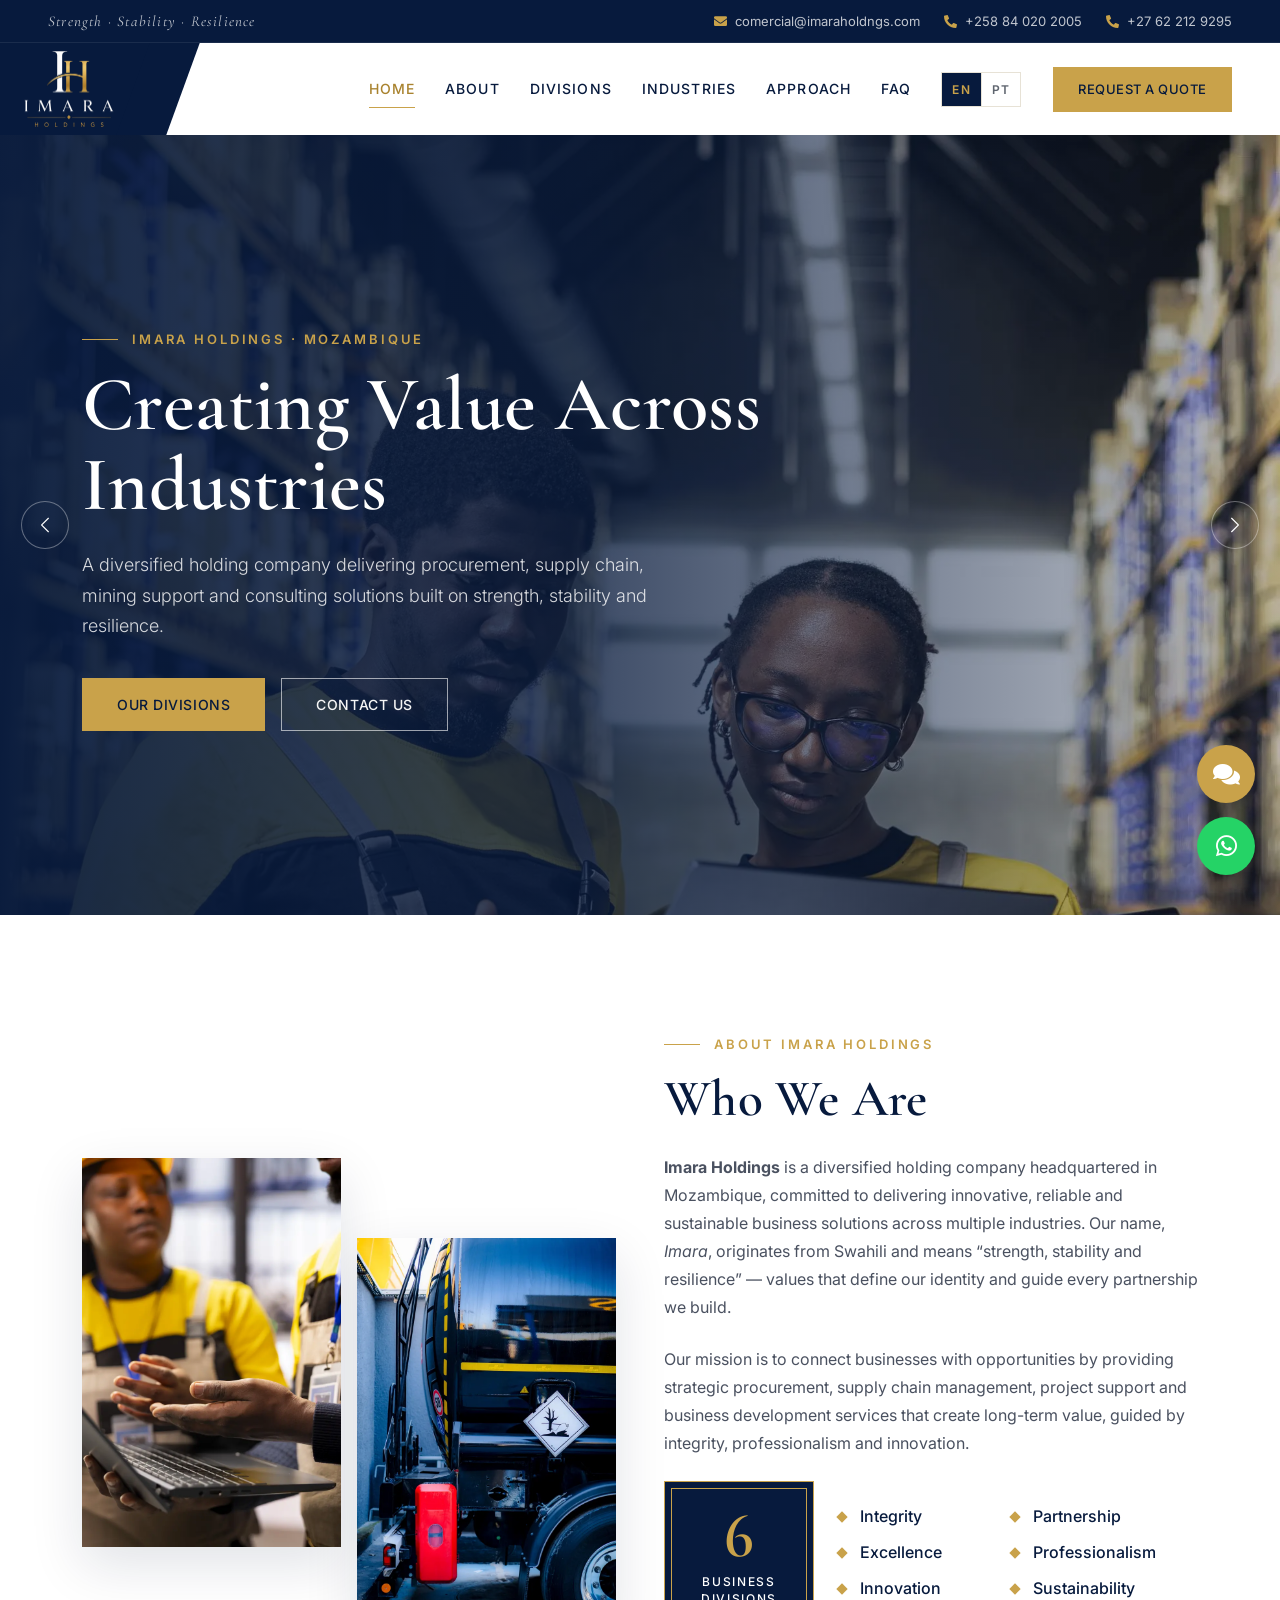
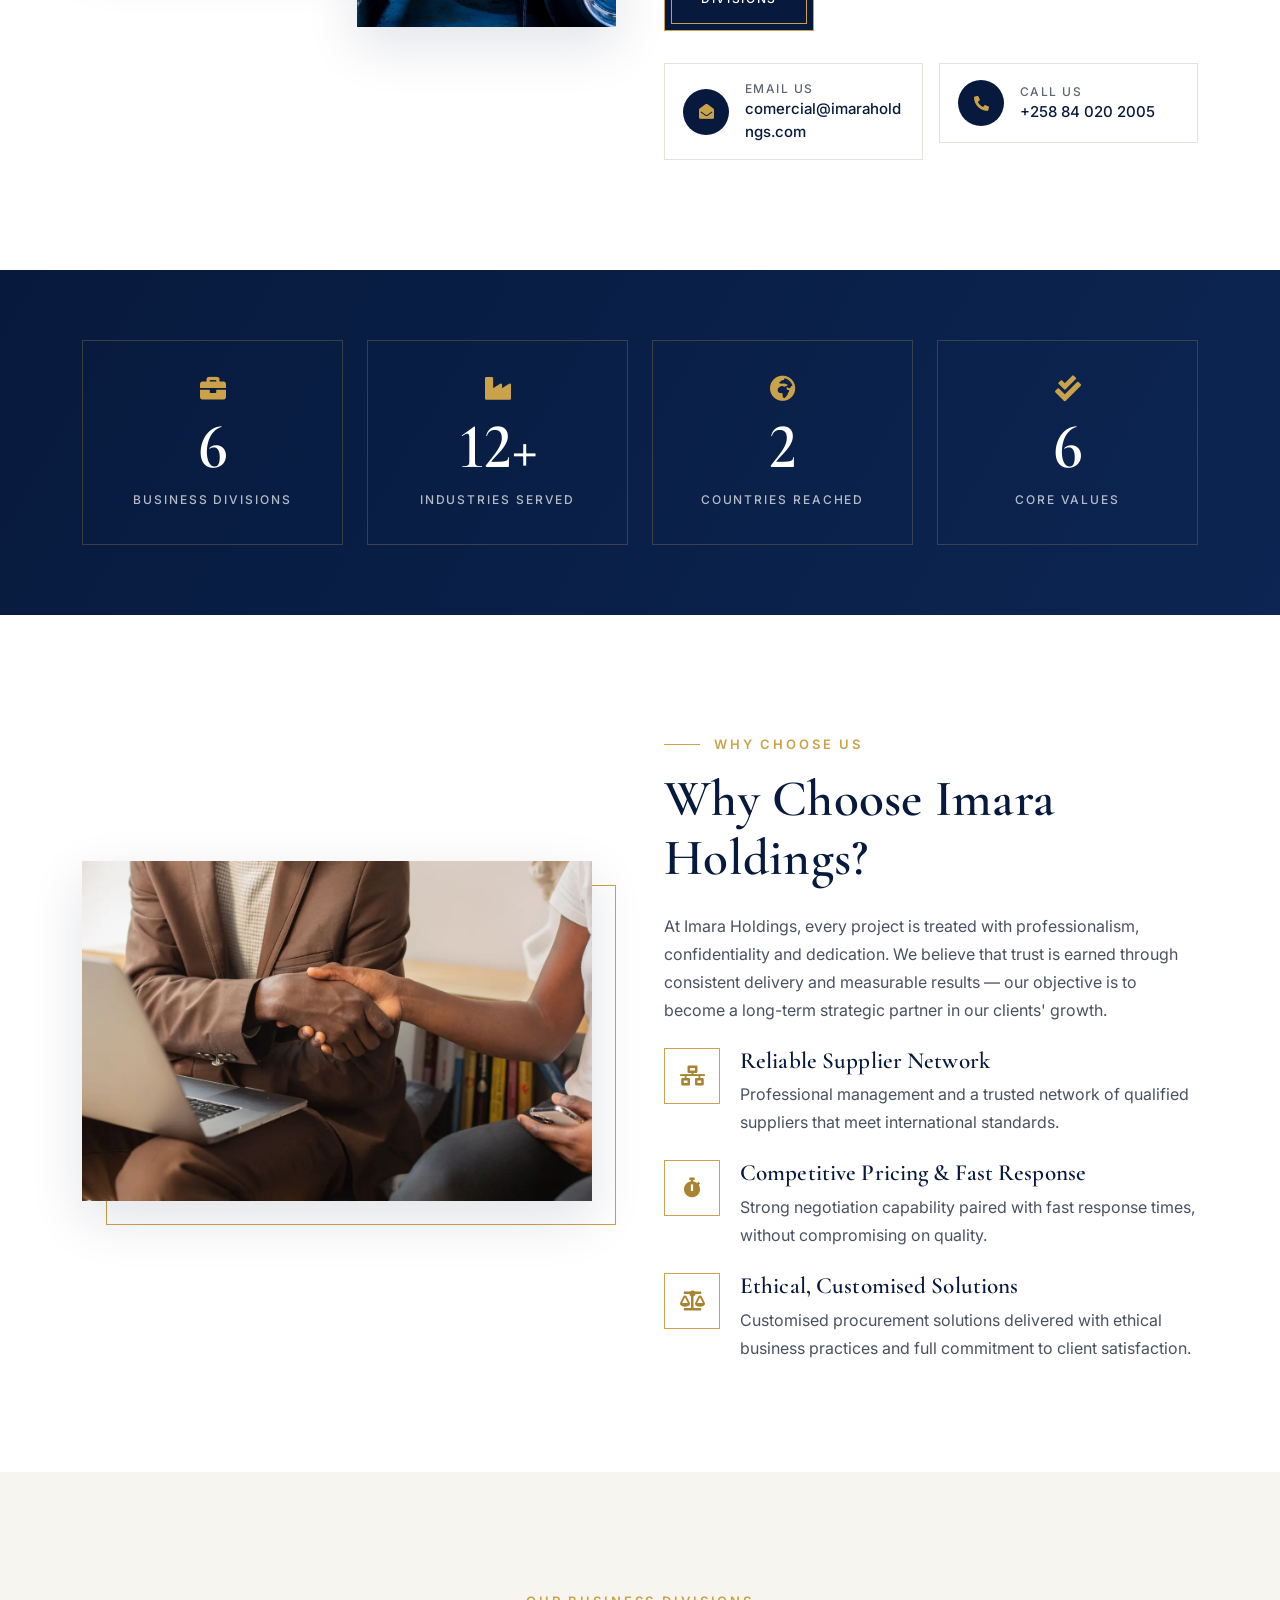
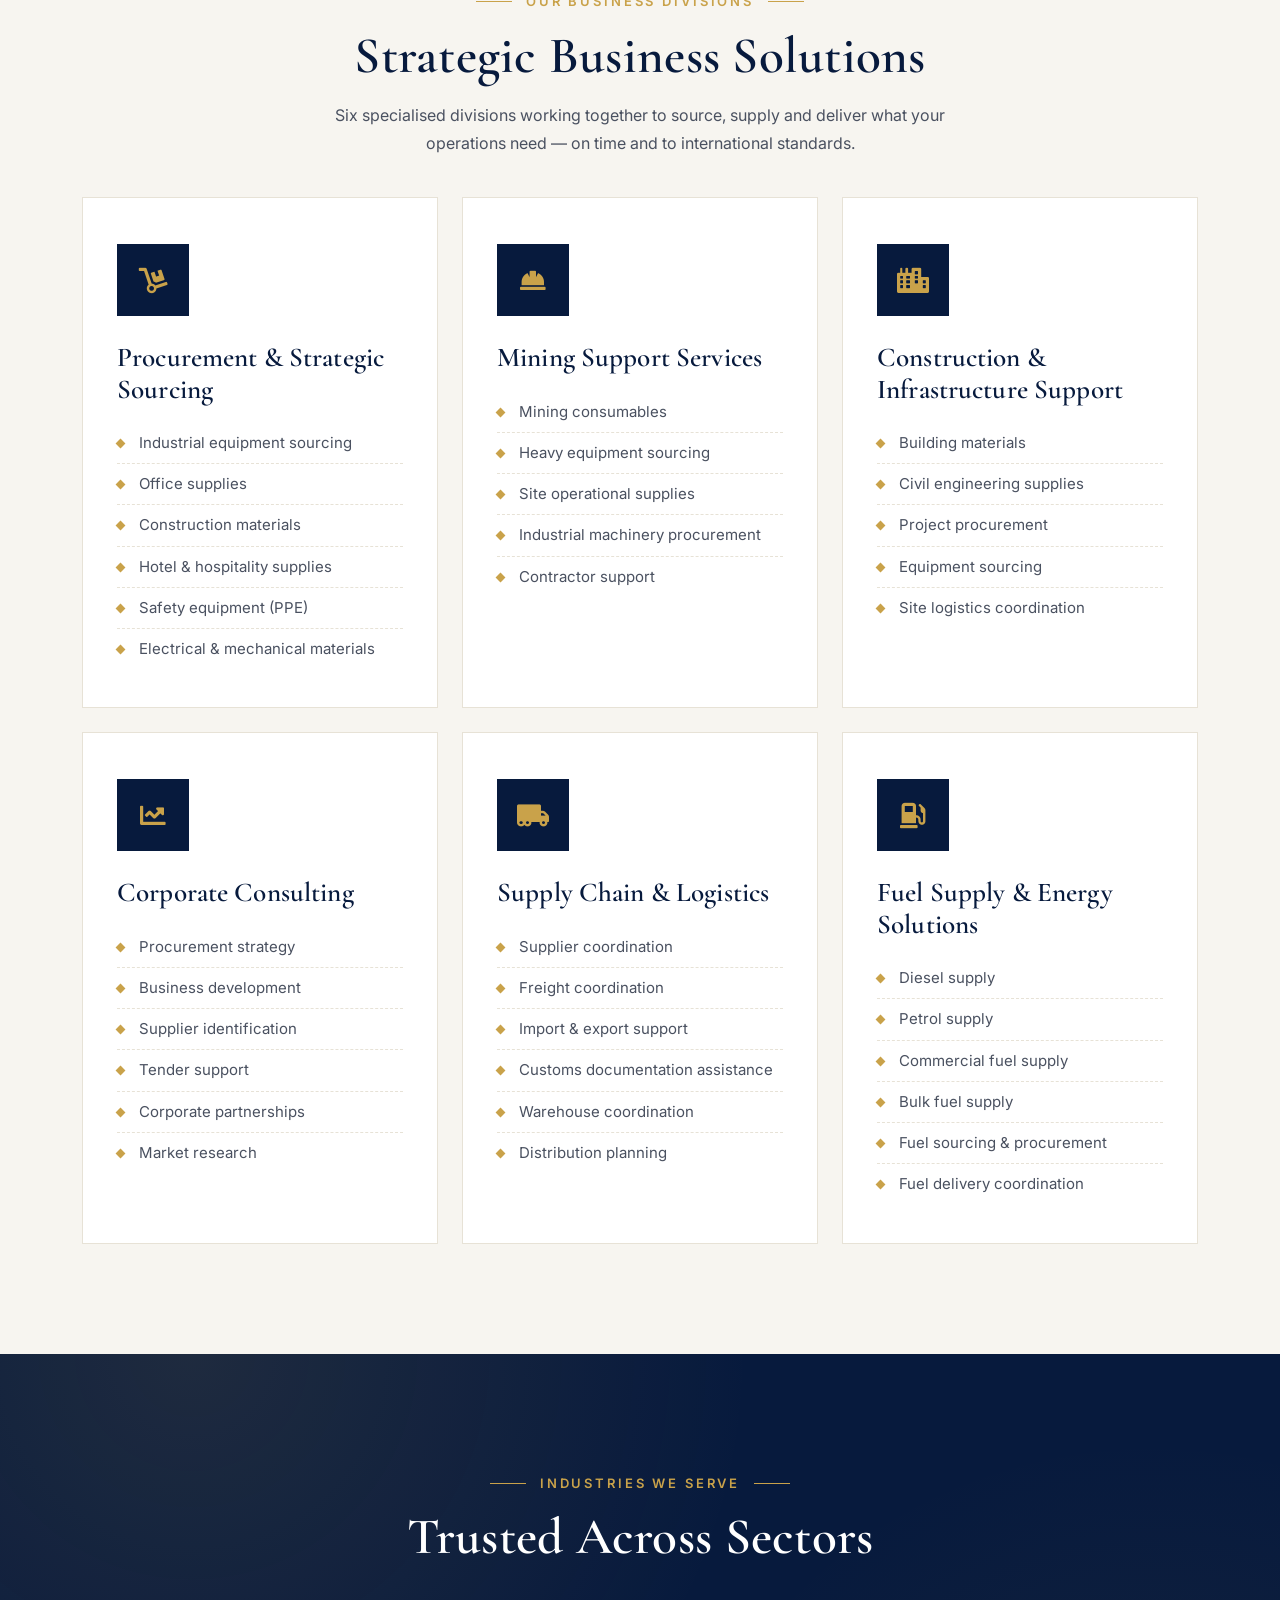
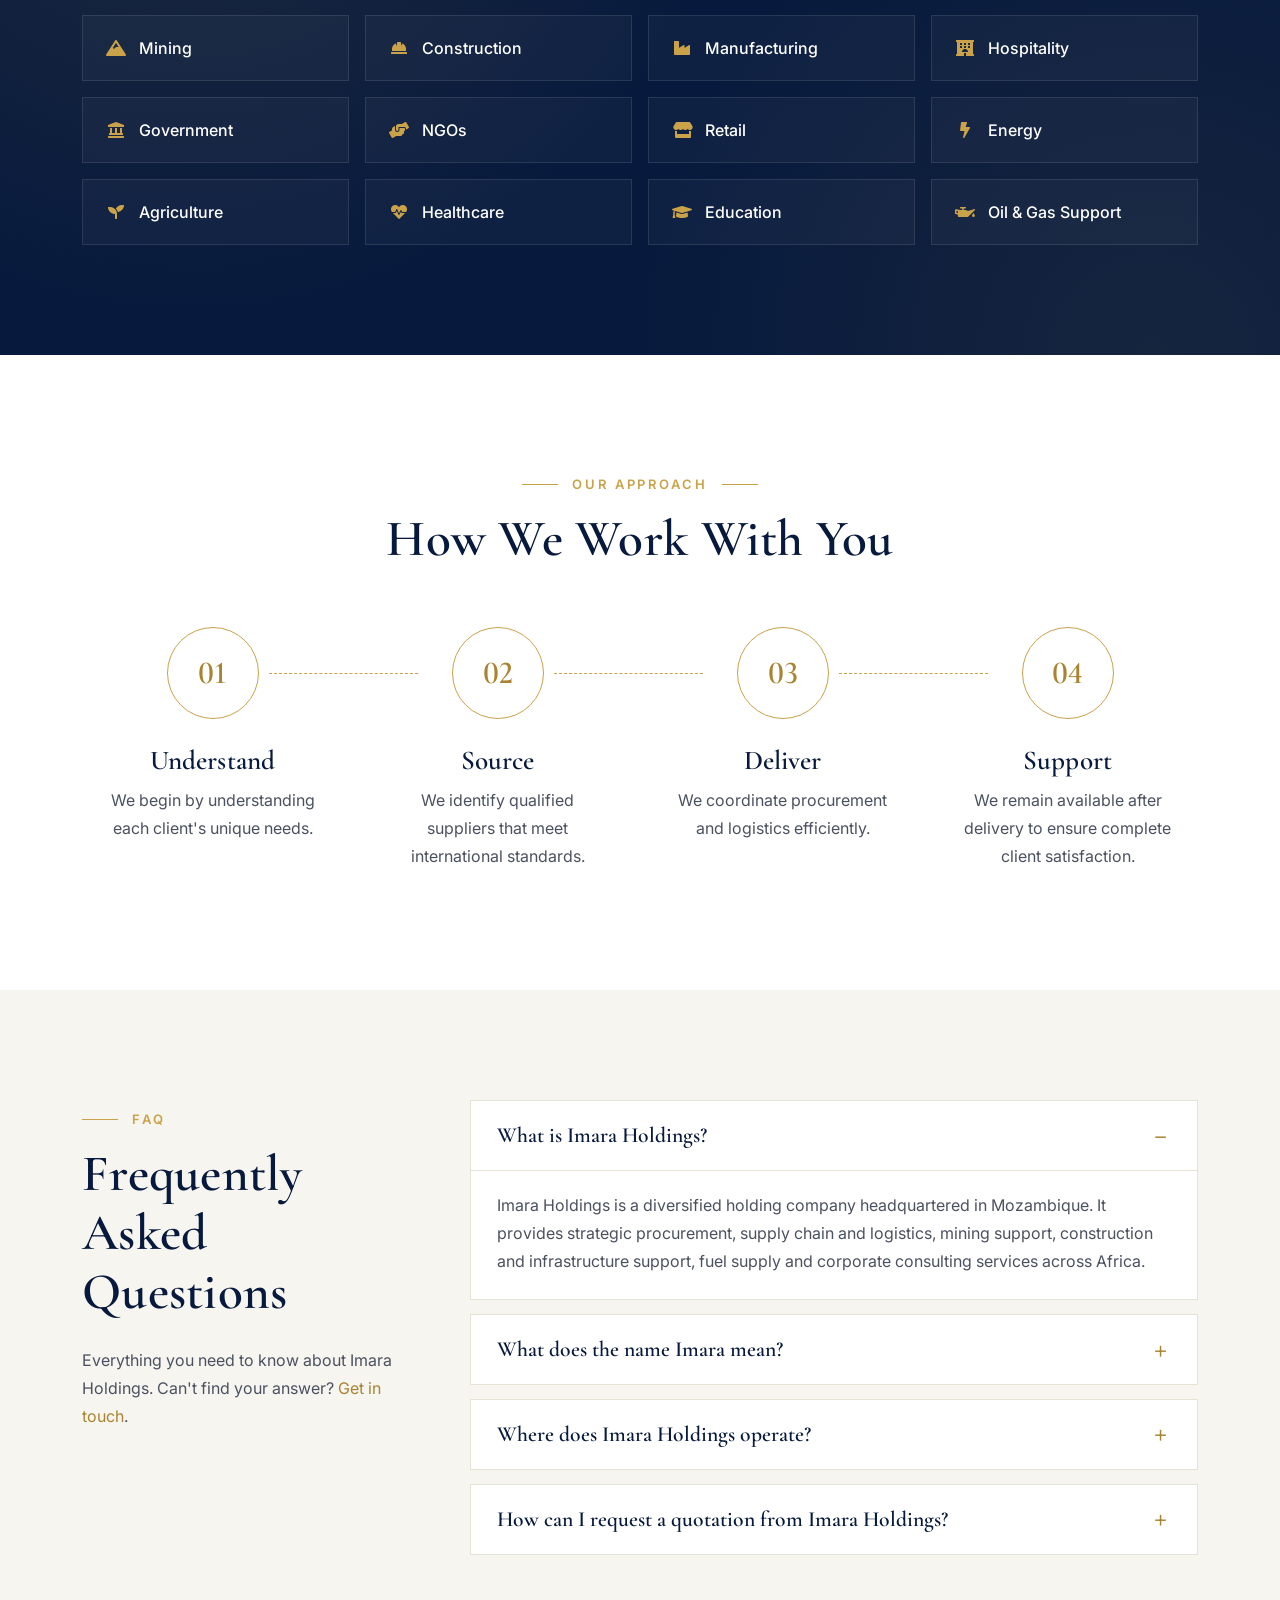
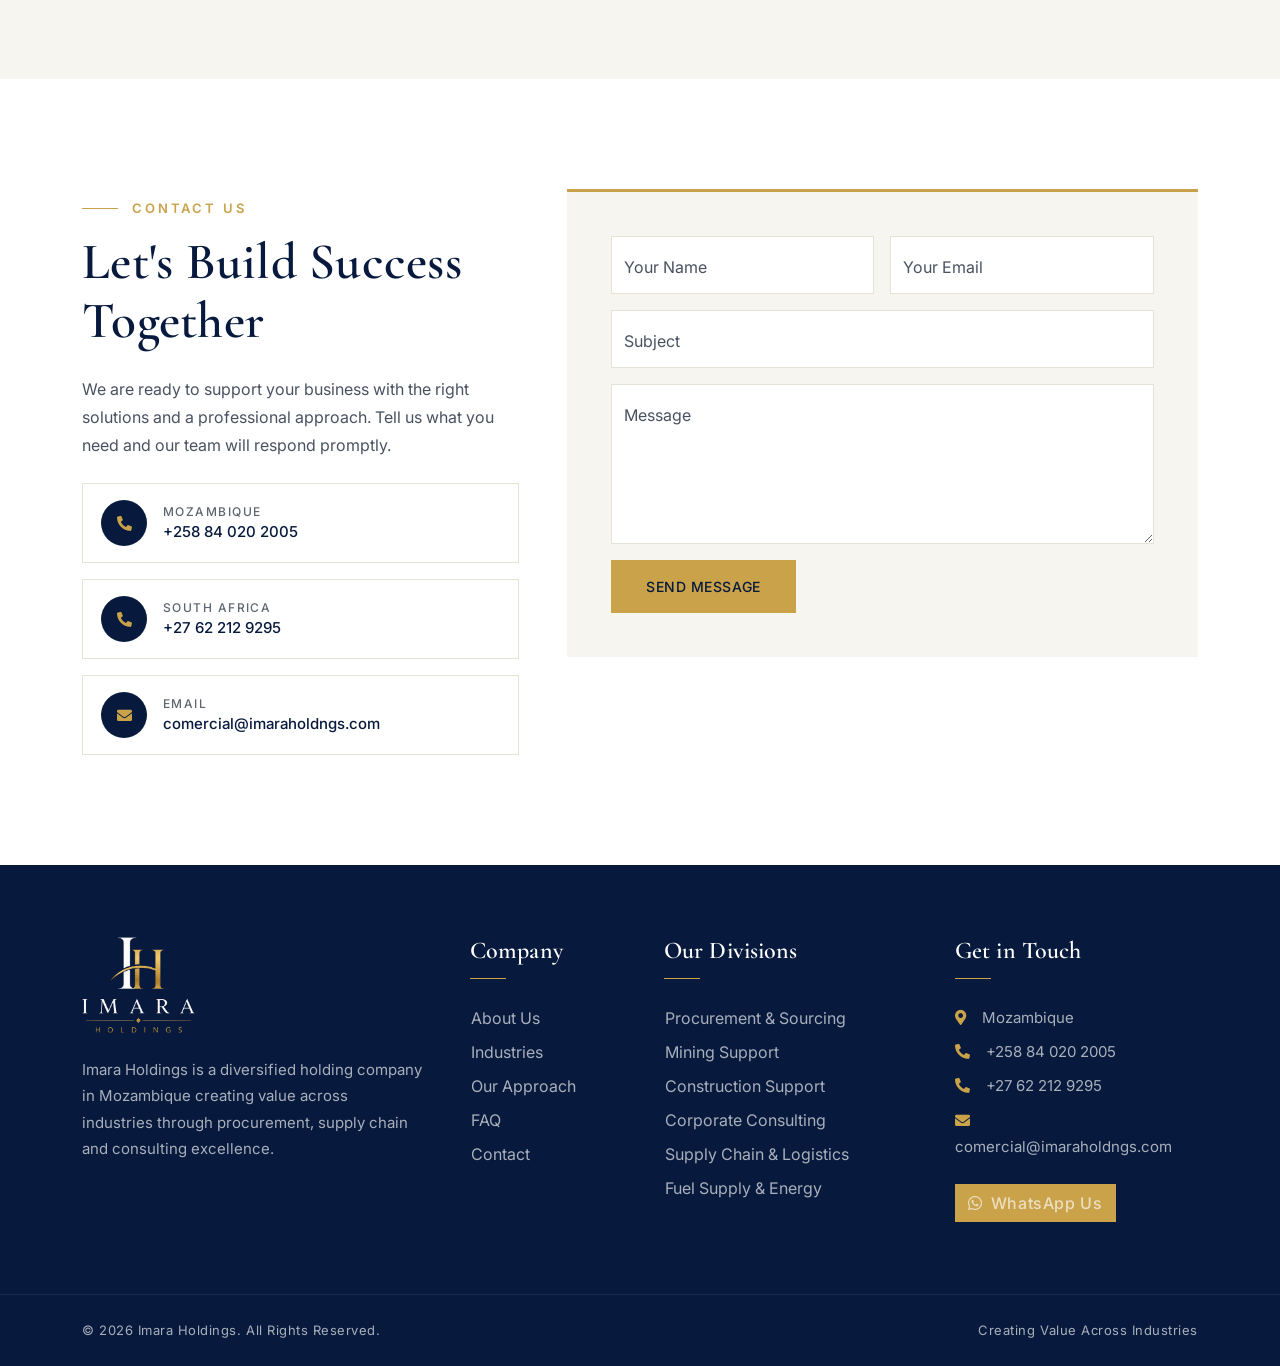
<file: index.html>
<!DOCTYPE html>
<html lang="en">

<head>
    <meta charset="utf-8">
    <meta name="viewport" content="width=device-width, initial-scale=1.0">

    <!-- Primary SEO -->
    <title>Imara Holdings | Procurement, Supply Chain &amp; Mining Support in Mozambique</title>
    <meta name="description" content="Imara Holdings is a diversified holding company in Mozambique delivering procurement, strategic sourcing, mining support, construction supplies, logistics, fuel supply and corporate consulting across Africa.">
    <meta name="keywords" content="Imara Holdings, Imara, Imara Holdings Mozambique, Imara Holdings Moçambique, procurement Mozambique, supply chain Mozambique, mining support services, construction supplies, fuel supply Mozambique, logistics, corporate consulting, Africa">
    <meta name="author" content="Imara Holdings">
    <meta name="robots" content="index, follow, max-image-preview:large, max-snippet:-1, max-video-preview:-1">
    <link rel="canonical" href="https://www.imaraholdngs.com/">
    <link rel="alternate" hreflang="en" href="https://www.imaraholdngs.com/">
    <link rel="alternate" hreflang="pt" href="https://www.imaraholdngs.com/pt/">
    <link rel="alternate" hreflang="x-default" href="https://www.imaraholdngs.com/">
    <meta name="theme-color" content="#071A3D">
    <meta name="application-name" content="Imara Holdings">
    <meta name="apple-mobile-web-app-title" content="Imara Holdings">
    <meta name="format-detection" content="telephone=no">
    <meta name="geo.region" content="MZ">
    <meta name="geo.placename" content="Mozambique">

    <!-- Open Graph -->
    <meta property="og:type" content="website">
    <meta property="og:site_name" content="Imara Holdings">
    <meta property="og:title" content="Imara Holdings | Creating Value Across Industries">
    <meta property="og:description" content="Diversified holding company in Mozambique: procurement, supply chain, mining support, construction, fuel supply and consulting across Africa.">
    <meta property="og:url" content="https://www.imaraholdngs.com/">
    <meta property="og:image" content="https://www.imaraholdngs.com/img/og-image.jpg">
    <meta property="og:image:width" content="1200">
    <meta property="og:image:height" content="630">
    <meta property="og:image:alt" content="Imara Holdings logo">
    <meta property="og:locale" content="en_US">
    <meta property="og:locale:alternate" content="pt_PT">

    <!-- Twitter -->
    <meta name="twitter:card" content="summary_large_image">
    <meta name="twitter:title" content="Imara Holdings | Creating Value Across Industries">
    <meta name="twitter:description" content="Diversified holding company in Mozambique: procurement, supply chain, mining support, construction, fuel supply and consulting.">
    <meta name="twitter:image" content="https://www.imaraholdngs.com/img/og-image.jpg">

    <!-- Icons -->
    <link rel="icon" href="favicon.ico" sizes="any">
    <link rel="icon" type="image/png" sizes="32x32" href="img/favicon-32.png">
    <link rel="apple-touch-icon" href="img/apple-touch-icon.png">
    <link rel="manifest" href="site.webmanifest">

    <!-- Structured data -->
    <script type="application/ld+json">
    {
        "@context": "https://schema.org",
        "@graph": [
            {
                "@type": "Organization",
                "@id": "https://www.imaraholdngs.com/#organization",
                "name": "Imara Holdings",
                "alternateName": ["Imara", "Imara Holdings Mozambique", "Imara Holdings Moçambique"],
                "url": "https://www.imaraholdngs.com/",
                "logo": {
                    "@type": "ImageObject",
                    "url": "https://www.imaraholdngs.com/img/icon-512.png",
                    "width": 512,
                    "height": 512
                },
                "image": "https://www.imaraholdngs.com/img/og-image.jpg",
                "description": "Imara Holdings is a diversified holding company headquartered in Mozambique, delivering strategic procurement, supply chain management, mining support, construction support, fuel supply and corporate consulting across Africa.",
                "slogan": "Creating Value Across Industries",
                "email": "comercial@imaraholdngs.com",
                "telephone": "+258840202005",
                "address": {
                    "@type": "PostalAddress",
                    "addressCountry": "MZ"
                },
                "areaServed": [
                    { "@type": "Country", "name": "Mozambique" },
                    { "@type": "Country", "name": "South Africa" },
                    { "@type": "Place", "name": "Africa" }
                ],
                "contactPoint": [
                    {
                        "@type": "ContactPoint",
                        "contactType": "sales",
                        "telephone": "+258840202005",
                        "email": "comercial@imaraholdngs.com",
                        "areaServed": "MZ",
                        "availableLanguage": ["English", "Portuguese"]
                    },
                    {
                        "@type": "ContactPoint",
                        "contactType": "sales",
                        "telephone": "+27622129295",
                        "areaServed": "ZA",
                        "availableLanguage": ["English"]
                    }
                ],
                "knowsAbout": [
                    "Procurement", "Strategic Sourcing", "Supply Chain Management", "Logistics",
                    "Mining Support Services", "Construction and Infrastructure Support",
                    "Corporate Consulting", "Fuel Supply", "Tender Support"
                ],
                "hasOfferCatalog": {
                    "@type": "OfferCatalog",
                    "name": "Imara Holdings Business Divisions",
                    "itemListElement": [
                        { "@type": "Offer", "itemOffered": { "@type": "Service", "name": "Procurement & Strategic Sourcing" } },
                        { "@type": "Offer", "itemOffered": { "@type": "Service", "name": "Mining Support Services" } },
                        { "@type": "Offer", "itemOffered": { "@type": "Service", "name": "Construction & Infrastructure Support" } },
                        { "@type": "Offer", "itemOffered": { "@type": "Service", "name": "Corporate Consulting" } },
                        { "@type": "Offer", "itemOffered": { "@type": "Service", "name": "Supply Chain & Logistics" } },
                        { "@type": "Offer", "itemOffered": { "@type": "Service", "name": "Fuel Supply & Energy Solutions" } }
                    ]
                }
            },
            {
                "@type": "WebSite",
                "@id": "https://www.imaraholdngs.com/#website",
                "url": "https://www.imaraholdngs.com/",
                "name": "Imara Holdings",
                "alternateName": ["Imara", "Imara Holdings Mozambique"],
                "publisher": { "@id": "https://www.imaraholdngs.com/#organization" },
                "inLanguage": ["en", "pt"]
            },
            {
                "@type": "WebPage",
                "@id": "https://www.imaraholdngs.com/#webpage",
                "url": "https://www.imaraholdngs.com/",
                "name": "Imara Holdings | Procurement, Supply Chain & Mining Support in Mozambique",
                "isPartOf": { "@id": "https://www.imaraholdngs.com/#website" },
                "about": { "@id": "https://www.imaraholdngs.com/#organization" },
                "primaryImageOfPage": "https://www.imaraholdngs.com/img/og-image.jpg",
                "inLanguage": "en"
            },
            {
                "@type": "FAQPage",
                "mainEntity": [
                    {
                        "@type": "Question",
                        "name": "What is Imara Holdings?",
                        "acceptedAnswer": { "@type": "Answer", "text": "Imara Holdings is a diversified holding company headquartered in Mozambique. It provides strategic procurement, supply chain and logistics, mining support, construction and infrastructure support, fuel supply and corporate consulting services across Africa." }
                    },
                    {
                        "@type": "Question",
                        "name": "What does the name Imara mean?",
                        "acceptedAnswer": { "@type": "Answer", "text": "Imara is a Swahili word meaning strength, stability and resilience — the values that define Imara Holdings and guide every partnership it builds." }
                    },
                    {
                        "@type": "Question",
                        "name": "Where does Imara Holdings operate?",
                        "acceptedAnswer": { "@type": "Answer", "text": "Imara Holdings is headquartered in Mozambique and also serves clients in South Africa, supporting businesses across the African continent." }
                    },
                    {
                        "@type": "Question",
                        "name": "How can I request a quotation from Imara Holdings?",
                        "acceptedAnswer": { "@type": "Answer", "text": "You can request a quotation by emailing comercial@imaraholdngs.com, calling +258 84 020 2005 or +27 62 212 9295, or messaging the team on WhatsApp." }
                    }
                ]
            }
        ]
    }
    </script>

    <!-- Fonts -->
    <link rel="preconnect" href="https://fonts.googleapis.com">
    <link rel="preconnect" href="https://fonts.gstatic.com" crossorigin>
    <link href="https://fonts.googleapis.com/css2?family=Cormorant+Garamond:wght@500;600;700&family=Inter:wght@300;400;500;600&display=swap" rel="stylesheet">

    <!-- Preload hero image (LCP) -->
    <link rel="preload" as="image" href="img/carousel-1.webp" type="image/webp" fetchpriority="high">

    <!-- Icon Font Stylesheet -->
    <link href="https://cdnjs.cloudflare.com/ajax/libs/font-awesome/5.15.4/css/all.min.css" rel="stylesheet">

    <!-- Libraries Stylesheet -->
    <link href="lib/animate/animate.min.css" rel="stylesheet">

    <!-- Customized Bootstrap Stylesheet -->
    <link href="css/bootstrap.min.css" rel="stylesheet">

    <!-- Template Stylesheet -->
    <link href="css/style.css" rel="stylesheet">
</head>

<body>
    <a class="skip-link" href="#main">Skip to content</a>

    <!-- Topbar Start -->
    <div class="container-fluid topbar px-0 d-none d-lg-block">
        <div class="d-flex justify-content-between align-items-center px-5 py-2">
            <span class="topbar-tagline">Strength &middot; Stability &middot; Resilience</span>
            <div class="d-flex align-items-center gap-4">
                <a href="mailto:comercial@imaraholdngs.com"><i class="fa fa-envelope me-2"></i>comercial@imaraholdngs.com</a>
                <a href="tel:+258840202005"><i class="fa fa-phone-alt me-2"></i>+258 84 020 2005</a>
                <a href="tel:+27622129295"><i class="fa fa-phone-alt me-2"></i>+27 62 212 9295</a>
            </div>
        </div>
    </div>
    <!-- Topbar End -->


    <!-- Navbar Start -->
    <header class="sticky-top site-header">
        <nav class="navbar navbar-expand-lg navbar-light py-0 pe-lg-5" aria-label="Main navigation">
            <a href="/" class="navbar-brand ps-4 me-0" aria-label="Imara Holdings – Home">
                <img src="img/imara-logo.png" alt="Imara Holdings" width="360" height="305">
            </a>
            <div class="lang-switch d-lg-none ms-auto me-2" aria-label="Language">
                <a href="/" hreflang="en" class="active" aria-current="true">EN</a>
                <a href="/pt/" hreflang="pt" lang="pt">PT</a>
            </div>
            <button type="button" class="navbar-toggler me-3" data-bs-toggle="collapse" data-bs-target="#navbarCollapse" aria-controls="navbarCollapse" aria-expanded="false" aria-label="Toggle navigation">
                <span class="navbar-toggler-icon"></span>
            </button>
            <div class="collapse navbar-collapse" id="navbarCollapse">
                <div class="navbar-nav ms-auto p-4 p-lg-0 align-items-lg-center">
                    <a href="#home" class="nav-item nav-link active">Home</a>
                    <a href="#about" class="nav-item nav-link">About</a>
                    <a href="#divisions" class="nav-item nav-link">Divisions</a>
                    <a href="#industries" class="nav-item nav-link">Industries</a>
                    <a href="#approach" class="nav-item nav-link">Approach</a>
                    <a href="#faq" class="nav-item nav-link">FAQ</a>
                    <div class="lang-switch d-none d-lg-flex me-4" aria-label="Language">
                        <a href="/" hreflang="en" class="active" aria-current="true">EN</a>
                        <a href="/pt/" hreflang="pt" lang="pt">PT</a>
                    </div>
                    <a href="#contact" class="btn btn-primary nav-cta ms-lg-2">Request a Quote</a>
                </div>
            </div>
        </nav>
    </header>
    <!-- Navbar End -->


    <main id="main">

    <!-- Hero Start -->
    <section class="container-fluid px-0" id="home" aria-label="Introduction">
        <div id="header-carousel" class="carousel slide carousel-fade" data-bs-ride="carousel" data-bs-interval="7000">
            <div class="carousel-inner">
                <div class="carousel-item active">
                    <picture>
                        <source srcset="img/carousel-1.webp" type="image/webp">
                        <img class="w-100" src="img/carousel-1.jpg" alt="Imara Holdings logistics team reviewing inventory in a warehouse" width="1920" height="1200" fetchpriority="high">
                    </picture>
                    <div class="carousel-caption">
                        <div class="container">
                            <div class="row">
                                <div class="col-lg-9 col-xl-8 text-start">
                                    <p class="eyebrow animated fadeInUp">Imara Holdings &middot; Mozambique</p>
                                    <h1 class="hero-title text-white animated fadeInUp">Creating Value Across Industries</h1>
                                    <p class="hero-lead animated fadeInUp">A diversified holding company delivering procurement, supply chain, mining support and consulting solutions built on strength, stability and resilience.</p>
                                    <div class="d-flex flex-wrap gap-3 animated fadeInUp">
                                        <a href="#divisions" class="btn btn-primary btn-lg-cta">Our Divisions</a>
                                        <a href="#contact" class="btn btn-outline-light btn-lg-cta">Contact Us</a>
                                    </div>
                                </div>
                            </div>
                        </div>
                    </div>
                </div>
                <div class="carousel-item">
                    <picture>
                        <source srcset="img/carousel-2.webp" type="image/webp">
                        <img class="w-100" src="img/carousel-2.jpg" alt="Supply chain specialists managing stock with a barcode scanner" width="1920" height="1280" loading="lazy">
                    </picture>
                    <div class="carousel-caption">
                        <div class="container">
                            <div class="row">
                                <div class="col-lg-9 col-xl-8 text-start">
                                    <p class="eyebrow">Procurement &middot; Supply Chain &middot; Consulting</p>
                                    <h2 class="hero-title text-white">Your Strategic Business Partner in Africa</h2>
                                    <p class="hero-lead">From sourcing and logistics to fuel supply and tender support, we connect businesses with the right opportunities.</p>
                                    <div class="d-flex flex-wrap gap-3">
                                        <a href="#about" class="btn btn-primary btn-lg-cta">Discover Imara</a>
                                        <a href="#contact" class="btn btn-outline-light btn-lg-cta">Request a Quote</a>
                                    </div>
                                </div>
                            </div>
                        </div>
                    </div>
                </div>
            </div>
            <button class="carousel-control-prev" type="button" data-bs-target="#header-carousel" data-bs-slide="prev">
                <span class="carousel-control-prev-icon" aria-hidden="true"></span>
                <span class="visually-hidden">Previous</span>
            </button>
            <button class="carousel-control-next" type="button" data-bs-target="#header-carousel" data-bs-slide="next">
                <span class="carousel-control-next-icon" aria-hidden="true"></span>
                <span class="visually-hidden">Next</span>
            </button>
        </div>
    </section>
    <!-- Hero End -->


    <!-- About Start -->
    <section class="container-fluid section" id="about">
        <div class="container">
            <div class="row g-5 align-items-center">
                <div class="col-lg-6">
                    <div class="row gx-3 h-100 about-images">
                        <div class="col-6 align-self-start wow fadeInUp" data-wow-delay="0.1s">
                            <picture>
                                <source srcset="img/about-1.webp" type="image/webp">
                                <img class="img-fluid" src="img/about-1.jpg" alt="Industrial technicians analysing operational data" width="800" height="1200" loading="lazy">
                            </picture>
                        </div>
                        <div class="col-6 align-self-end wow fadeInDown" data-wow-delay="0.1s">
                            <picture>
                                <source srcset="img/about-2.webp" type="image/webp">
                                <img class="img-fluid" src="img/about-2.jpg" alt="Imara Holdings business partnership in Mozambique" width="800" height="1200" loading="lazy">
                            </picture>
                        </div>
                    </div>
                </div>
                <div class="col-lg-6 wow fadeIn" data-wow-delay="0.3s">
                    <p class="eyebrow">About Imara Holdings</p>
                    <h2 class="section-title mb-4">Who We Are</h2>
                    <p class="mb-4"><strong>Imara Holdings</strong> is a diversified holding company headquartered in Mozambique, committed to delivering innovative, reliable and sustainable business solutions across multiple industries. Our name, <em>Imara</em>, originates from Swahili and means &ldquo;strength, stability and resilience&rdquo; &mdash; values that define our identity and guide every partnership we build.</p>
                    <p class="mb-4">Our mission is to connect businesses with opportunities by providing strategic procurement, supply chain management, project support and business development services that create long-term value, guided by integrity, professionalism and innovation.</p>
                    <div class="d-flex align-items-center mb-4">
                        <div class="flex-shrink-0 value-badge">
                            <span class="value-number">6</span>
                            <span class="value-label">Business<br>Divisions</span>
                        </div>
                        <ul class="values-list ms-4">
                            <li>Integrity</li>
                            <li>Excellence</li>
                            <li>Innovation</li>
                            <li>Partnership</li>
                            <li>Professionalism</li>
                            <li>Sustainability</li>
                        </ul>
                    </div>
                    <div class="row g-3 pt-2">
                        <div class="col-sm-6">
                            <a class="contact-chip" href="mailto:comercial@imaraholdngs.com">
                                <span class="chip-icon"><i class="fa fa-envelope-open"></i></span>
                                <span><small>Email us</small>comercial@imaraholdngs.com</span>
                            </a>
                        </div>
                        <div class="col-sm-6">
                            <a class="contact-chip" href="tel:+258840202005">
                                <span class="chip-icon"><i class="fa fa-phone-alt"></i></span>
                                <span><small>Call us</small>+258 84 020 2005</span>
                            </a>
                        </div>
                    </div>
                </div>
            </div>
        </div>
    </section>
    <!-- About End -->


    <!-- Facts Start -->
    <section class="container-fluid facts" aria-label="Imara Holdings in numbers">
        <div class="container">
            <div class="row g-4">
                <div class="col-6 col-lg-3 wow fadeIn" data-wow-delay="0.1s">
                    <div class="fact-item">
                        <i class="fa fa-briefcase"></i>
                        <span class="fact-number">6</span>
                        <span class="fact-label">Business Divisions</span>
                    </div>
                </div>
                <div class="col-6 col-lg-3 wow fadeIn" data-wow-delay="0.2s">
                    <div class="fact-item">
                        <i class="fa fa-industry"></i>
                        <span class="fact-number">12+</span>
                        <span class="fact-label">Industries Served</span>
                    </div>
                </div>
                <div class="col-6 col-lg-3 wow fadeIn" data-wow-delay="0.3s">
                    <div class="fact-item">
                        <i class="fa fa-globe-africa"></i>
                        <span class="fact-number">2</span>
                        <span class="fact-label">Countries Reached</span>
                    </div>
                </div>
                <div class="col-6 col-lg-3 wow fadeIn" data-wow-delay="0.4s">
                    <div class="fact-item">
                        <i class="fa fa-check-double"></i>
                        <span class="fact-number">6</span>
                        <span class="fact-label">Core Values</span>
                    </div>
                </div>
            </div>
        </div>
    </section>
    <!-- Facts End -->


    <!-- Why Us Start -->
    <section class="container-fluid section">
        <div class="container">
            <div class="row g-5 align-items-center">
                <div class="col-lg-6 wow fadeInUp" data-wow-delay="0.1s">
                    <div class="framed-image">
                        <picture>
                            <source srcset="img/feature.webp" type="image/webp">
                            <img class="img-fluid w-100" src="img/feature.jpg" alt="Imara Holdings project and procurement support" width="1200" height="800" loading="lazy">
                        </picture>
                    </div>
                </div>
                <div class="col-lg-6 wow fadeInUp" data-wow-delay="0.3s">
                    <p class="eyebrow">Why Choose Us</p>
                    <h2 class="section-title mb-4">Why Choose Imara Holdings?</h2>
                    <p class="mb-4">At Imara Holdings, every project is treated with professionalism, confidentiality and dedication. We believe that trust is earned through consistent delivery and measurable results &mdash; our objective is to become a long-term strategic partner in our clients' growth.</p>
                    <div class="row gy-4">
                        <div class="col-12">
                            <div class="feature-row">
                                <span class="feature-icon"><i class="fa fa-network-wired"></i></span>
                                <div>
                                    <h3 class="h5">Reliable Supplier Network</h3>
                                    <p class="mb-0">Professional management and a trusted network of qualified suppliers that meet international standards.</p>
                                </div>
                            </div>
                        </div>
                        <div class="col-12">
                            <div class="feature-row">
                                <span class="feature-icon"><i class="fa fa-stopwatch"></i></span>
                                <div>
                                    <h3 class="h5">Competitive Pricing &amp; Fast Response</h3>
                                    <p class="mb-0">Strong negotiation capability paired with fast response times, without compromising on quality.</p>
                                </div>
                            </div>
                        </div>
                        <div class="col-12">
                            <div class="feature-row">
                                <span class="feature-icon"><i class="fa fa-balance-scale"></i></span>
                                <div>
                                    <h3 class="h5">Ethical, Customised Solutions</h3>
                                    <p class="mb-0">Customised procurement solutions delivered with ethical business practices and full commitment to client satisfaction.</p>
                                </div>
                            </div>
                        </div>
                    </div>
                </div>
            </div>
        </div>
    </section>
    <!-- Why Us End -->


    <!-- Divisions Start -->
    <section class="container-fluid section bg-light-warm" id="divisions">
        <div class="container">
            <div class="text-center mx-auto pb-4 wow fadeInUp" data-wow-delay="0.1s" style="max-width: 680px;">
                <p class="eyebrow eyebrow-center">Our Business Divisions</p>
                <h2 class="section-title mb-3">Strategic Business Solutions</h2>
                <p>Six specialised divisions working together to source, supply and deliver what your operations need &mdash; on time and to international standards.</p>
            </div>
            <div class="row g-4">
                <div class="col-md-6 col-lg-4 wow fadeInUp" data-wow-delay="0.1s">
                    <article class="division-card">
                        <div class="division-icon"><i class="fa fa-dolly"></i></div>
                        <h3 class="h4">Procurement &amp; Strategic Sourcing</h3>
                        <ul>
                            <li>Industrial equipment sourcing</li>
                            <li>Office supplies</li>
                            <li>Construction materials</li>
                            <li>Hotel &amp; hospitality supplies</li>
                            <li>Safety equipment (PPE)</li>
                            <li>Electrical &amp; mechanical materials</li>
                        </ul>
                    </article>
                </div>
                <div class="col-md-6 col-lg-4 wow fadeInUp" data-wow-delay="0.2s">
                    <article class="division-card">
                        <div class="division-icon"><i class="fa fa-hard-hat"></i></div>
                        <h3 class="h4">Mining Support Services</h3>
                        <ul>
                            <li>Mining consumables</li>
                            <li>Heavy equipment sourcing</li>
                            <li>Site operational supplies</li>
                            <li>Industrial machinery procurement</li>
                            <li>Contractor support</li>
                        </ul>
                    </article>
                </div>
                <div class="col-md-6 col-lg-4 wow fadeInUp" data-wow-delay="0.3s">
                    <article class="division-card">
                        <div class="division-icon"><i class="fa fa-city"></i></div>
                        <h3 class="h4">Construction &amp; Infrastructure Support</h3>
                        <ul>
                            <li>Building materials</li>
                            <li>Civil engineering supplies</li>
                            <li>Project procurement</li>
                            <li>Equipment sourcing</li>
                            <li>Site logistics coordination</li>
                        </ul>
                    </article>
                </div>
                <div class="col-md-6 col-lg-4 wow fadeInUp" data-wow-delay="0.1s">
                    <article class="division-card">
                        <div class="division-icon"><i class="fa fa-chart-line"></i></div>
                        <h3 class="h4">Corporate Consulting</h3>
                        <ul>
                            <li>Procurement strategy</li>
                            <li>Business development</li>
                            <li>Supplier identification</li>
                            <li>Tender support</li>
                            <li>Corporate partnerships</li>
                            <li>Market research</li>
                        </ul>
                    </article>
                </div>
                <div class="col-md-6 col-lg-4 wow fadeInUp" data-wow-delay="0.2s">
                    <article class="division-card">
                        <div class="division-icon"><i class="fa fa-truck-moving"></i></div>
                        <h3 class="h4">Supply Chain &amp; Logistics</h3>
                        <ul>
                            <li>Supplier coordination</li>
                            <li>Freight coordination</li>
                            <li>Import &amp; export support</li>
                            <li>Customs documentation assistance</li>
                            <li>Warehouse coordination</li>
                            <li>Distribution planning</li>
                        </ul>
                    </article>
                </div>
                <div class="col-md-6 col-lg-4 wow fadeInUp" data-wow-delay="0.3s">
                    <article class="division-card">
                        <div class="division-icon"><i class="fa fa-gas-pump"></i></div>
                        <h3 class="h4">Fuel Supply &amp; Energy Solutions</h3>
                        <ul>
                            <li>Diesel supply</li>
                            <li>Petrol supply</li>
                            <li>Commercial fuel supply</li>
                            <li>Bulk fuel supply</li>
                            <li>Fuel sourcing &amp; procurement</li>
                            <li>Fuel delivery coordination</li>
                        </ul>
                    </article>
                </div>
            </div>
        </div>
    </section>
    <!-- Divisions End -->


    <!-- Industries Start -->
    <section class="container-fluid section bg-navy" id="industries">
        <div class="container">
            <div class="text-center mx-auto pb-4 wow fadeIn" data-wow-delay="0.1s" style="max-width: 680px;">
                <p class="eyebrow eyebrow-center">Industries We Serve</p>
                <h2 class="section-title text-white mb-0">Trusted Across Sectors</h2>
            </div>
            <ul class="row g-3 pt-4 list-unstyled mb-0">
                <li class="col-6 col-md-4 col-lg-3 wow fadeIn" data-wow-delay="0.1s"><div class="industry-tag"><i class="fa fa-mountain"></i>Mining</div></li>
                <li class="col-6 col-md-4 col-lg-3 wow fadeIn" data-wow-delay="0.1s"><div class="industry-tag"><i class="fa fa-hard-hat"></i>Construction</div></li>
                <li class="col-6 col-md-4 col-lg-3 wow fadeIn" data-wow-delay="0.2s"><div class="industry-tag"><i class="fa fa-industry"></i>Manufacturing</div></li>
                <li class="col-6 col-md-4 col-lg-3 wow fadeIn" data-wow-delay="0.2s"><div class="industry-tag"><i class="fa fa-hotel"></i>Hospitality</div></li>
                <li class="col-6 col-md-4 col-lg-3 wow fadeIn" data-wow-delay="0.3s"><div class="industry-tag"><i class="fa fa-landmark"></i>Government</div></li>
                <li class="col-6 col-md-4 col-lg-3 wow fadeIn" data-wow-delay="0.3s"><div class="industry-tag"><i class="fa fa-hands-helping"></i>NGOs</div></li>
                <li class="col-6 col-md-4 col-lg-3 wow fadeIn" data-wow-delay="0.4s"><div class="industry-tag"><i class="fa fa-store"></i>Retail</div></li>
                <li class="col-6 col-md-4 col-lg-3 wow fadeIn" data-wow-delay="0.4s"><div class="industry-tag"><i class="fa fa-bolt"></i>Energy</div></li>
                <li class="col-6 col-md-4 col-lg-3 wow fadeIn" data-wow-delay="0.5s"><div class="industry-tag"><i class="fa fa-seedling"></i>Agriculture</div></li>
                <li class="col-6 col-md-4 col-lg-3 wow fadeIn" data-wow-delay="0.5s"><div class="industry-tag"><i class="fa fa-heartbeat"></i>Healthcare</div></li>
                <li class="col-6 col-md-4 col-lg-3 wow fadeIn" data-wow-delay="0.6s"><div class="industry-tag"><i class="fa fa-graduation-cap"></i>Education</div></li>
                <li class="col-6 col-md-4 col-lg-3 wow fadeIn" data-wow-delay="0.6s"><div class="industry-tag"><i class="fa fa-oil-can"></i>Oil &amp; Gas Support</div></li>
            </ul>
        </div>
    </section>
    <!-- Industries End -->


    <!-- Approach Start -->
    <section class="container-fluid section" id="approach">
        <div class="container">
            <div class="text-center mx-auto wow fadeInUp" data-wow-delay="0.1s" style="max-width: 680px;">
                <p class="eyebrow eyebrow-center">Our Approach</p>
                <h2 class="section-title mb-5">How We Work With You</h2>
            </div>
            <ol class="row g-4 list-unstyled mb-0 approach-row">
                <li class="col-lg-3 col-md-6 wow fadeInUp" data-wow-delay="0.1s">
                    <div class="approach-step">
                        <div class="approach-number">01</div>
                        <h3 class="h4">Understand</h3>
                        <p>We begin by understanding each client's unique needs.</p>
                    </div>
                </li>
                <li class="col-lg-3 col-md-6 wow fadeInUp" data-wow-delay="0.2s">
                    <div class="approach-step">
                        <div class="approach-number">02</div>
                        <h3 class="h4">Source</h3>
                        <p>We identify qualified suppliers that meet international standards.</p>
                    </div>
                </li>
                <li class="col-lg-3 col-md-6 wow fadeInUp" data-wow-delay="0.3s">
                    <div class="approach-step">
                        <div class="approach-number">03</div>
                        <h3 class="h4">Deliver</h3>
                        <p>We coordinate procurement and logistics efficiently.</p>
                    </div>
                </li>
                <li class="col-lg-3 col-md-6 wow fadeInUp" data-wow-delay="0.4s">
                    <div class="approach-step">
                        <div class="approach-number">04</div>
                        <h3 class="h4">Support</h3>
                        <p>We remain available after delivery to ensure complete client satisfaction.</p>
                    </div>
                </li>
            </ol>
        </div>
    </section>
    <!-- Approach End -->


    <!-- FAQ Start -->
    <section class="container-fluid section bg-light-warm" id="faq">
        <div class="container">
            <div class="row g-5">
                <div class="col-lg-4 wow fadeInUp" data-wow-delay="0.1s">
                    <p class="eyebrow">FAQ</p>
                    <h2 class="section-title mb-4">Frequently Asked Questions</h2>
                    <p>Everything you need to know about Imara Holdings. Can't find your answer? <a href="#contact">Get in touch</a>.</p>
                </div>
                <div class="col-lg-8 wow fadeInUp" data-wow-delay="0.3s">
                    <div class="accordion faq-accordion" id="faqAccordion">
                        <div class="accordion-item">
                            <h3 class="accordion-header" id="faqH1">
                                <button class="accordion-button" type="button" data-bs-toggle="collapse" data-bs-target="#faq1" aria-expanded="true" aria-controls="faq1">What is Imara Holdings?</button>
                            </h3>
                            <div id="faq1" class="accordion-collapse collapse show" aria-labelledby="faqH1" data-bs-parent="#faqAccordion">
                                <div class="accordion-body">Imara Holdings is a diversified holding company headquartered in Mozambique. It provides strategic procurement, supply chain and logistics, mining support, construction and infrastructure support, fuel supply and corporate consulting services across Africa.</div>
                            </div>
                        </div>
                        <div class="accordion-item">
                            <h3 class="accordion-header" id="faqH2">
                                <button class="accordion-button collapsed" type="button" data-bs-toggle="collapse" data-bs-target="#faq2" aria-expanded="false" aria-controls="faq2">What does the name Imara mean?</button>
                            </h3>
                            <div id="faq2" class="accordion-collapse collapse" aria-labelledby="faqH2" data-bs-parent="#faqAccordion">
                                <div class="accordion-body">Imara is a Swahili word meaning strength, stability and resilience &mdash; the values that define Imara Holdings and guide every partnership it builds.</div>
                            </div>
                        </div>
                        <div class="accordion-item">
                            <h3 class="accordion-header" id="faqH3">
                                <button class="accordion-button collapsed" type="button" data-bs-toggle="collapse" data-bs-target="#faq3" aria-expanded="false" aria-controls="faq3">Where does Imara Holdings operate?</button>
                            </h3>
                            <div id="faq3" class="accordion-collapse collapse" aria-labelledby="faqH3" data-bs-parent="#faqAccordion">
                                <div class="accordion-body">Imara Holdings is headquartered in Mozambique and also serves clients in South Africa, supporting businesses across the African continent.</div>
                            </div>
                        </div>
                        <div class="accordion-item">
                            <h3 class="accordion-header" id="faqH4">
                                <button class="accordion-button collapsed" type="button" data-bs-toggle="collapse" data-bs-target="#faq4" aria-expanded="false" aria-controls="faq4">How can I request a quotation from Imara Holdings?</button>
                            </h3>
                            <div id="faq4" class="accordion-collapse collapse" aria-labelledby="faqH4" data-bs-parent="#faqAccordion">
                                <div class="accordion-body">You can request a quotation by emailing <a href="mailto:comercial@imaraholdngs.com">comercial@imaraholdngs.com</a>, calling <a href="tel:+258840202005">+258 84 020 2005</a> or <a href="tel:+27622129295">+27 62 212 9295</a>, or messaging the team on WhatsApp.</div>
                            </div>
                        </div>
                    </div>
                </div>
            </div>
        </div>
    </section>
    <!-- FAQ End -->


    <!-- Contact Start -->
    <section class="container-fluid section" id="contact">
        <div class="container">
            <div class="row g-5">
                <div class="col-lg-5 wow fadeInUp" data-wow-delay="0.1s">
                    <p class="eyebrow">Contact Us</p>
                    <h2 class="section-title mb-4">Let's Build Success Together</h2>
                    <p class="mb-4">We are ready to support your business with the right solutions and a professional approach. Tell us what you need and our team will respond promptly.</p>
                    <div class="d-grid gap-3">
                        <a class="contact-chip" href="tel:+258840202005">
                            <span class="chip-icon"><i class="fa fa-phone-alt"></i></span>
                            <span><small>Mozambique</small>+258 84 020 2005</span>
                        </a>
                        <a class="contact-chip" href="tel:+27622129295">
                            <span class="chip-icon"><i class="fa fa-phone-alt"></i></span>
                            <span><small>South Africa</small>+27 62 212 9295</span>
                        </a>
                        <a class="contact-chip" href="mailto:comercial@imaraholdngs.com">
                            <span class="chip-icon"><i class="fa fa-envelope"></i></span>
                            <span><small>Email</small>comercial@imaraholdngs.com</span>
                        </a>
                    </div>
                </div>
                <div class="col-lg-7 wow fadeInUp" data-wow-delay="0.3s">
                    <form class="contact-form" id="contactForm">
                        <div class="row g-3">
                            <div class="col-md-6">
                                <div class="form-floating">
                                    <input type="text" class="form-control" id="name" name="name" placeholder="Your Name" autocomplete="name" required>
                                    <label for="name">Your Name</label>
                                </div>
                            </div>
                            <div class="col-md-6">
                                <div class="form-floating">
                                    <input type="email" class="form-control" id="email" name="email" placeholder="Your Email" autocomplete="email" required>
                                    <label for="email">Your Email</label>
                                </div>
                            </div>
                            <div class="col-12">
                                <div class="form-floating">
                                    <input type="text" class="form-control" id="subject" name="subject" placeholder="Subject" required>
                                    <label for="subject">Subject</label>
                                </div>
                            </div>
                            <div class="col-12">
                                <div class="form-floating">
                                    <textarea class="form-control" placeholder="Leave a message here" id="message" name="message" style="height: 160px" required></textarea>
                                    <label for="message">Message</label>
                                </div>
                            </div>
                            <div class="col-12">
                                <button class="btn btn-primary btn-lg-cta" type="submit">Send Message</button>
                            </div>
                        </div>
                    </form>
                </div>
            </div>
        </div>
    </section>
    <!-- Contact End -->

    </main>


    <!-- Footer Start -->
    <footer class="container-fluid footer">
        <div class="container py-5">
            <div class="row g-5 py-4">
                <div class="col-lg-4 col-md-6">
                    <img src="img/imara-logo.png" alt="Imara Holdings" width="360" height="305" class="footer-logo mb-4" loading="lazy">
                    <p>Imara Holdings is a diversified holding company in Mozambique creating value across industries through procurement, supply chain and consulting excellence.</p>
                </div>
                <div class="col-lg-2 col-md-6">
                    <h2 class="footer-title">Company</h2>
                    <a class="btn btn-link" href="#about">About Us</a>
                    <a class="btn btn-link" href="#industries">Industries</a>
                    <a class="btn btn-link" href="#approach">Our Approach</a>
                    <a class="btn btn-link" href="#faq">FAQ</a>
                    <a class="btn btn-link" href="#contact">Contact</a>
                </div>
                <div class="col-lg-3 col-md-6">
                    <h2 class="footer-title">Our Divisions</h2>
                    <a class="btn btn-link" href="#divisions">Procurement &amp; Sourcing</a>
                    <a class="btn btn-link" href="#divisions">Mining Support</a>
                    <a class="btn btn-link" href="#divisions">Construction Support</a>
                    <a class="btn btn-link" href="#divisions">Corporate Consulting</a>
                    <a class="btn btn-link" href="#divisions">Supply Chain &amp; Logistics</a>
                    <a class="btn btn-link" href="#divisions">Fuel Supply &amp; Energy</a>
                </div>
                <div class="col-lg-3 col-md-6">
                    <h2 class="footer-title">Get in Touch</h2>
                    <address class="mb-0">
                        <p class="mb-2"><i class="fa fa-map-marker-alt me-3"></i>Mozambique</p>
                        <p class="mb-2"><i class="fa fa-phone-alt me-3"></i><a href="tel:+258840202005">+258 84 020 2005</a></p>
                        <p class="mb-2"><i class="fa fa-phone-alt me-3"></i><a href="tel:+27622129295">+27 62 212 9295</a></p>
                        <p class="mb-4"><i class="fa fa-envelope me-3"></i><a href="mailto:comercial@imaraholdngs.com">comercial@imaraholdngs.com</a></p>
                    </address>
                    <a class="btn btn-primary" href="https://wa.me/258840202005?text=Hello%20Imara%20Holdings,%20I%20would%20like%20to%20request%20a%20quotation." target="_blank" rel="noopener noreferrer"><i class="fab fa-whatsapp me-2"></i>WhatsApp Us</a>
                </div>
            </div>
        </div>
        <div class="copyright">
            <div class="container d-flex flex-column flex-md-row justify-content-between gap-2 py-4">
                <p class="mb-0">&copy; <span id="year">2026</span> Imara Holdings. All Rights Reserved.</p>
                <p class="mb-0">Creating Value Across Industries</p>
            </div>
        </div>
    </footer>
    <!-- Footer End -->


    <!-- Floating Contact Buttons -->
    <div class="floating-contact">
        <button class="floating-btn chatbot-btn" id="chatbotToggle" aria-label="Open chat">
            <i class="fas fa-comments"></i>
            <span class="floating-tooltip">Chat with us</span>
        </button>
        <a href="https://wa.me/258840202005?text=Hello%20Imara%20Holdings,%20I%20would%20like%20to%20know%20more%20about%20your%20services."
            target="_blank" rel="noopener noreferrer" class="floating-btn whatsapp-btn" aria-label="Contact us on WhatsApp">
            <i class="fab fa-whatsapp"></i>
            <span class="floating-tooltip">WhatsApp</span>
        </a>
    </div>


    <!-- Chatbot -->
    <div class="chatbot-window" id="chatbotWindow" role="dialog" aria-label="Imara Holdings chat">
        <div class="chatbot-header">
            <div class="chatbot-brand">
                <div class="chatbot-logo">
                    <i class="fas fa-building"></i>
                </div>
                <div>
                    <strong>Imara Holdings</strong>
                    <small><span class="status-dot"></span>Online</small>
                </div>
            </div>
            <button id="chatbotClose" aria-label="Close">&times;</button>
        </div>

        <div class="chatbot-body" id="chatbotBody">
            <div class="bot-message">
                Hello! 👋<br><br>
                Welcome to <strong>Imara Holdings</strong>.
                How can we assist you today?
            </div>
            <div class="chat-options">
                <button onclick="sendBotMessage('I would like to know about your services')">
                    <i class="fas fa-briefcase"></i> Our Services
                </button>
                <button onclick="sendBotMessage('I need a quotation')">
                    <i class="fas fa-file-invoice"></i> Request a Quotation
                </button>
                <button onclick="sendBotMessage('I need fuel supply')">
                    <i class="fas fa-gas-pump"></i> Fuel Supply
                </button>
                <button onclick="sendBotMessage('I want to contact your team')">
                    <i class="fas fa-user-tie"></i> Contact Our Team
                </button>
            </div>
        </div>

        <div class="chatbot-footer">
            <input type="text" id="chatbotInput" placeholder="Type your message..." autocomplete="off" aria-label="Message">
            <button id="chatbotSend" aria-label="Send">
                <i class="fas fa-paper-plane"></i>
            </button>
        </div>
    </div>


    <!-- JavaScript Libraries -->
    <script src="https://code.jquery.com/jquery-3.7.1.min.js" defer></script>
    <script src="https://cdn.jsdelivr.net/npm/bootstrap@5.0.2/dist/js/bootstrap.bundle.min.js" defer></script>
    <script src="lib/wow/wow.min.js" defer></script>

    <!-- Template Javascript -->
    <script src="js/main.js" defer></script>
</body>

</html>
</file>
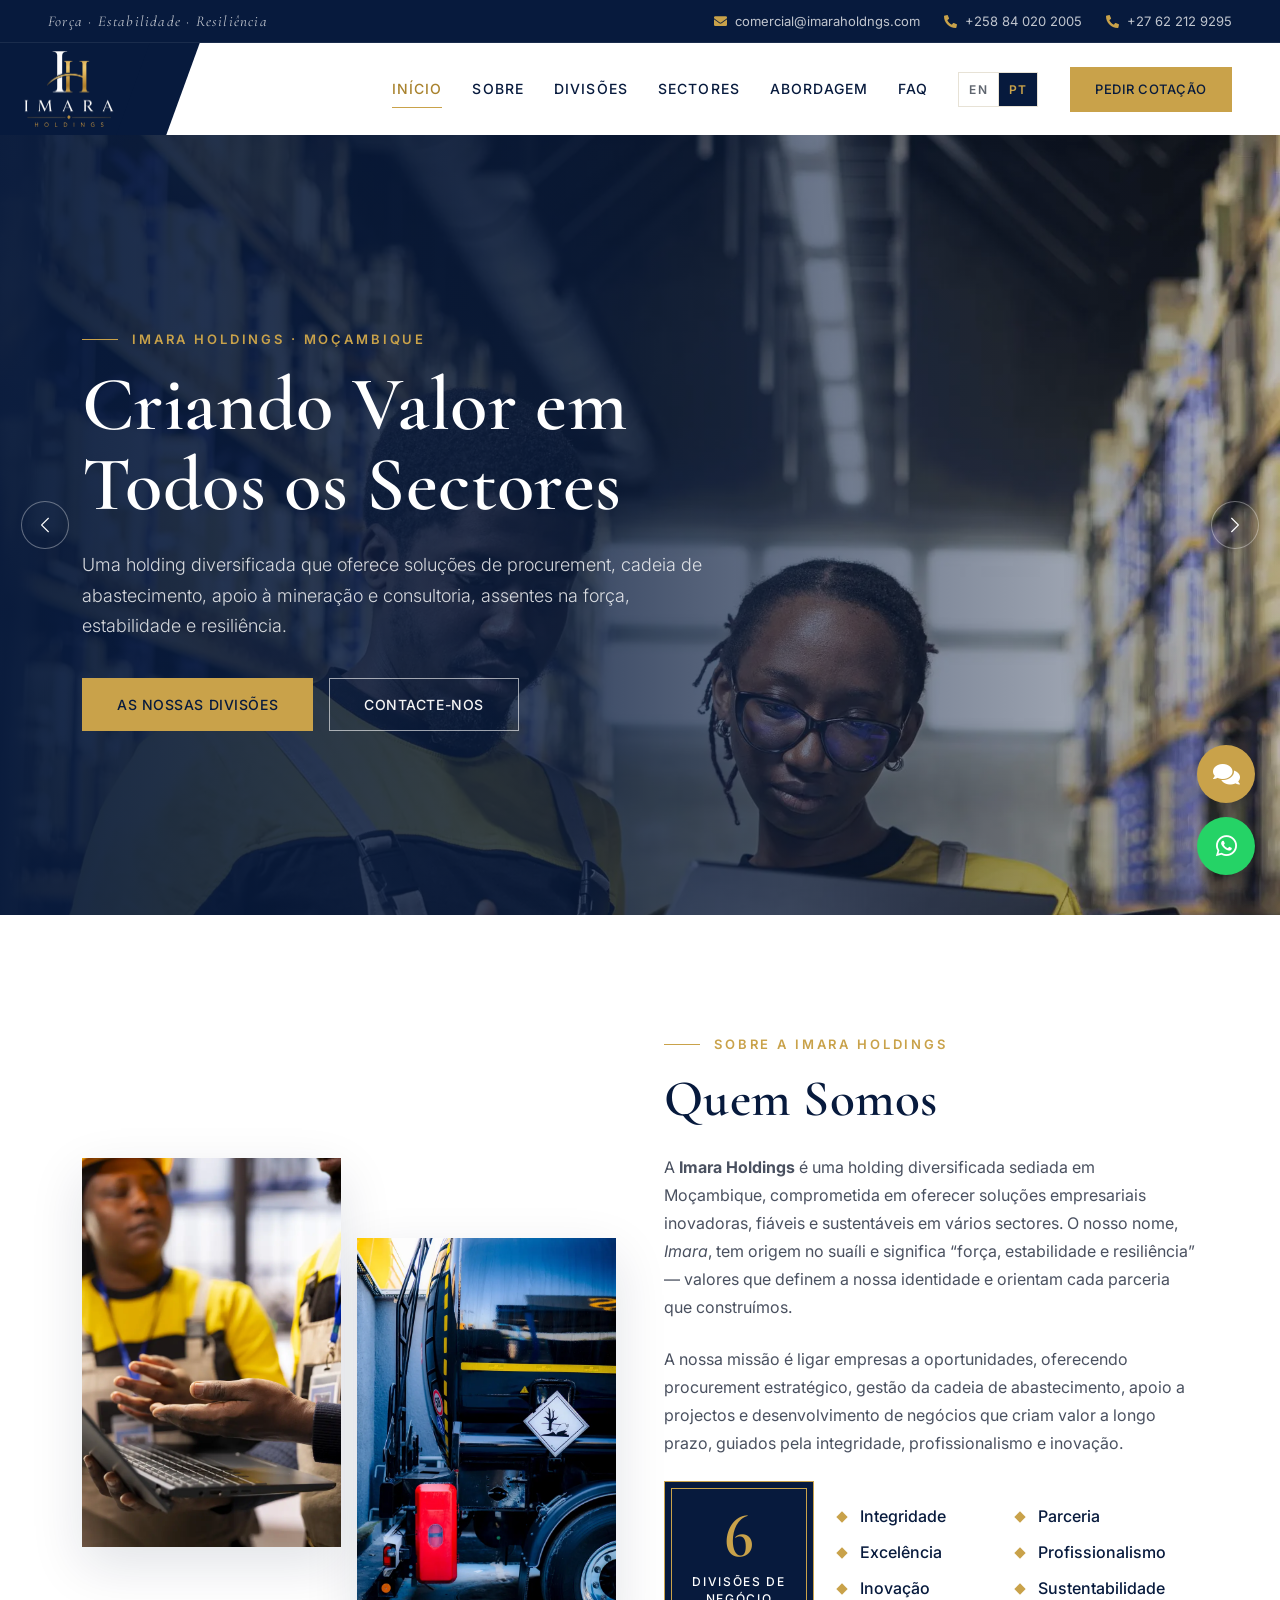
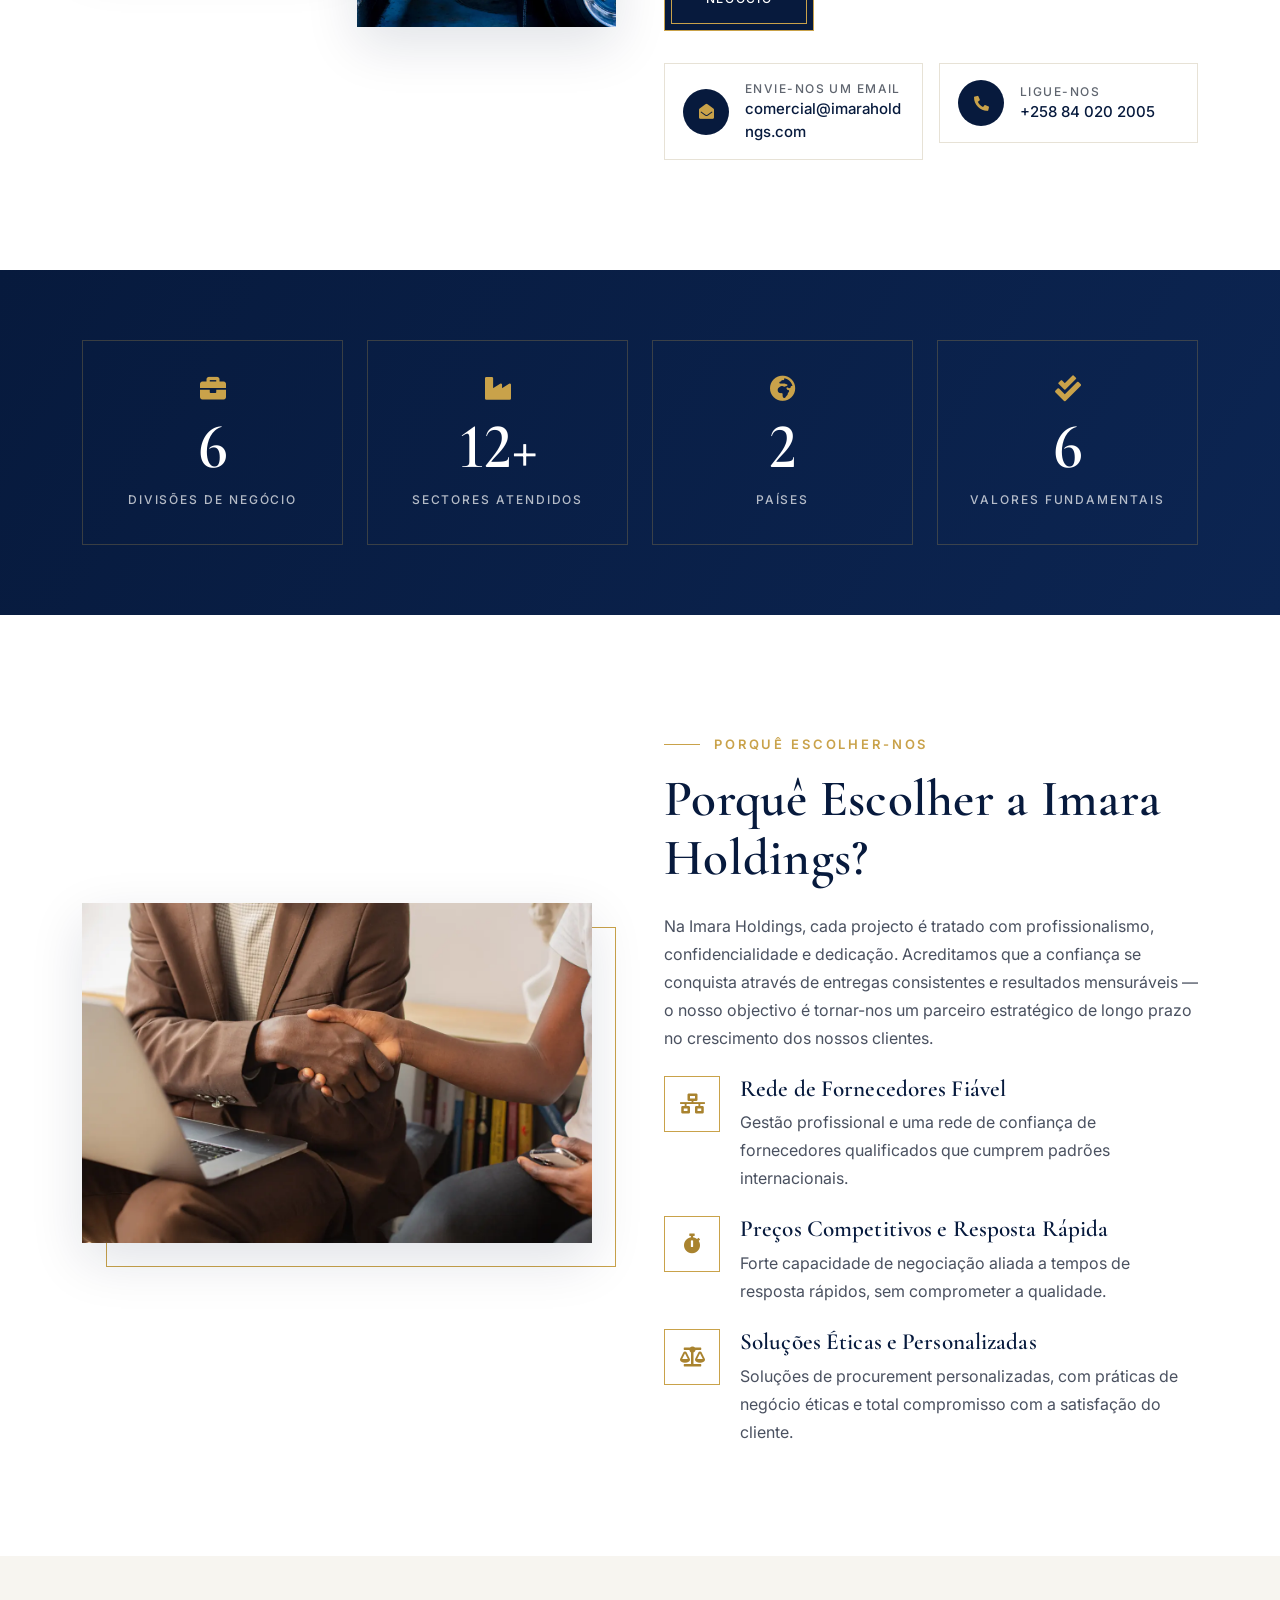
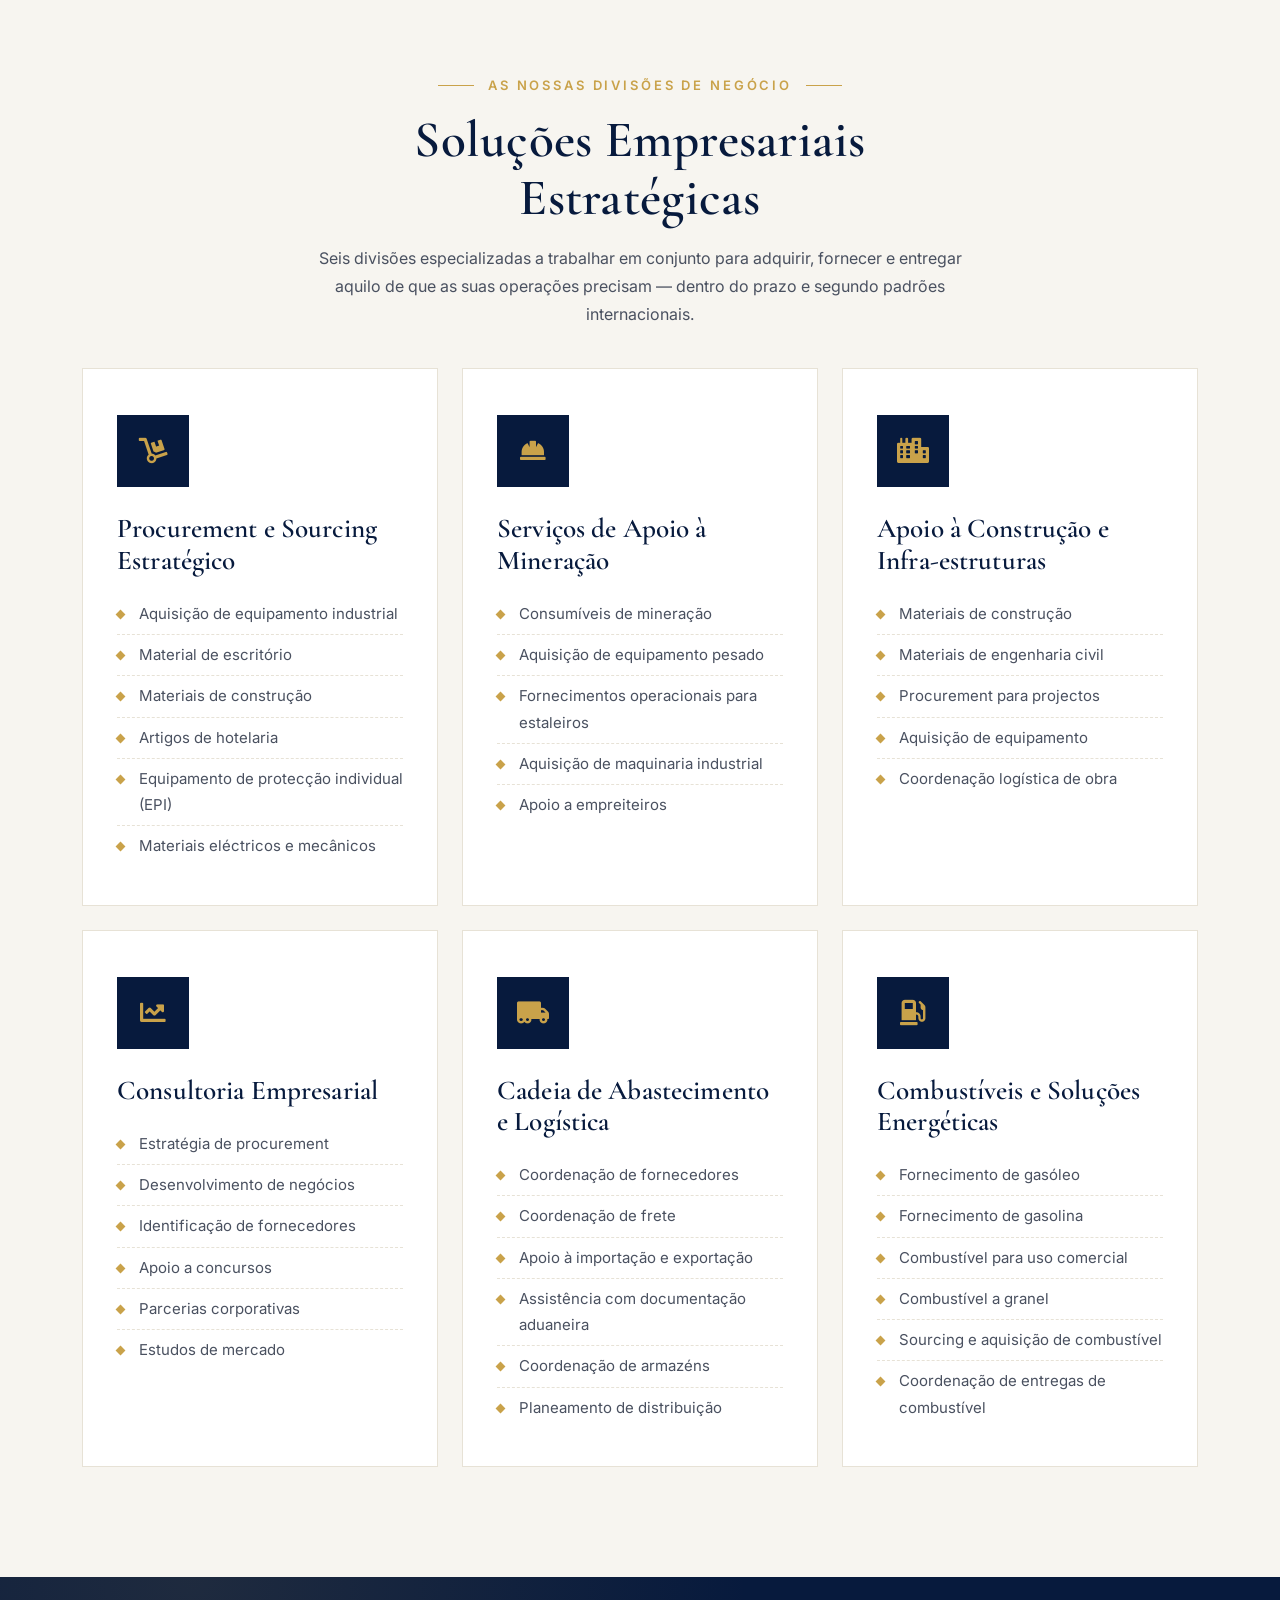
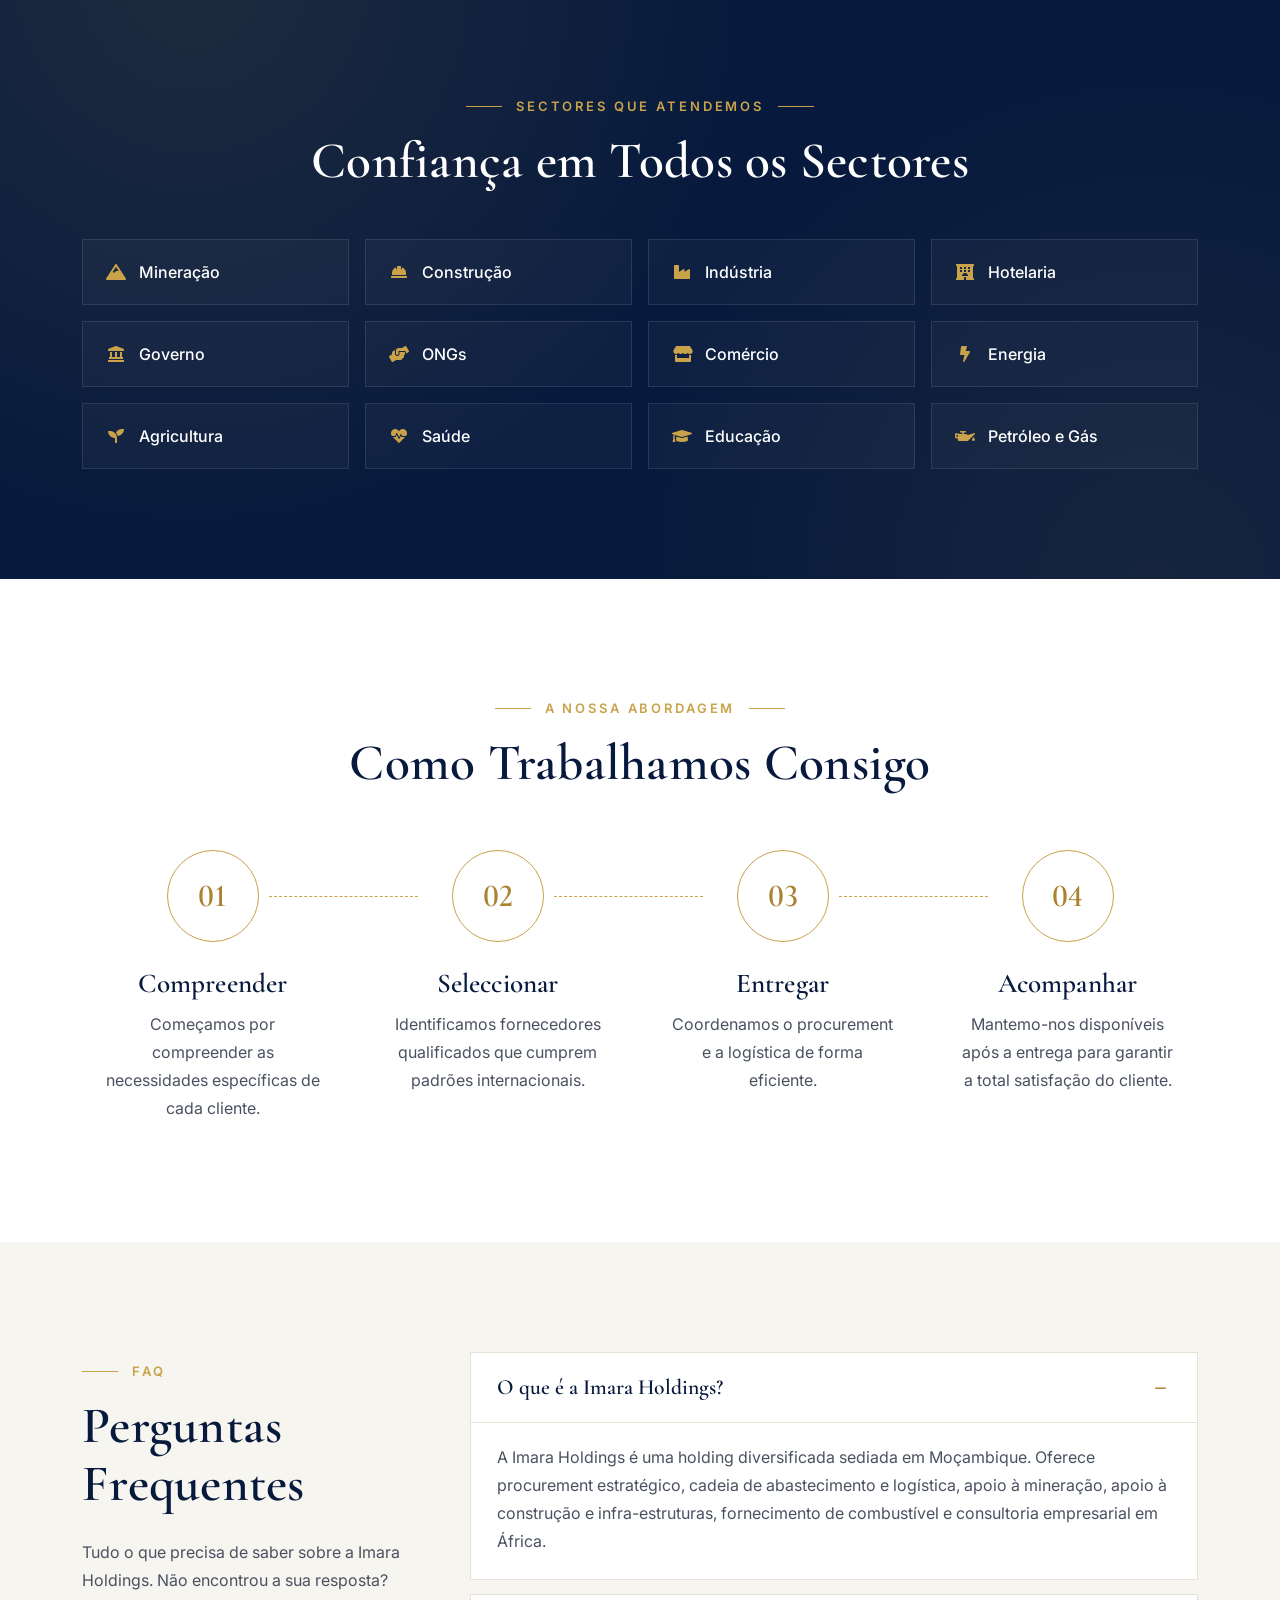
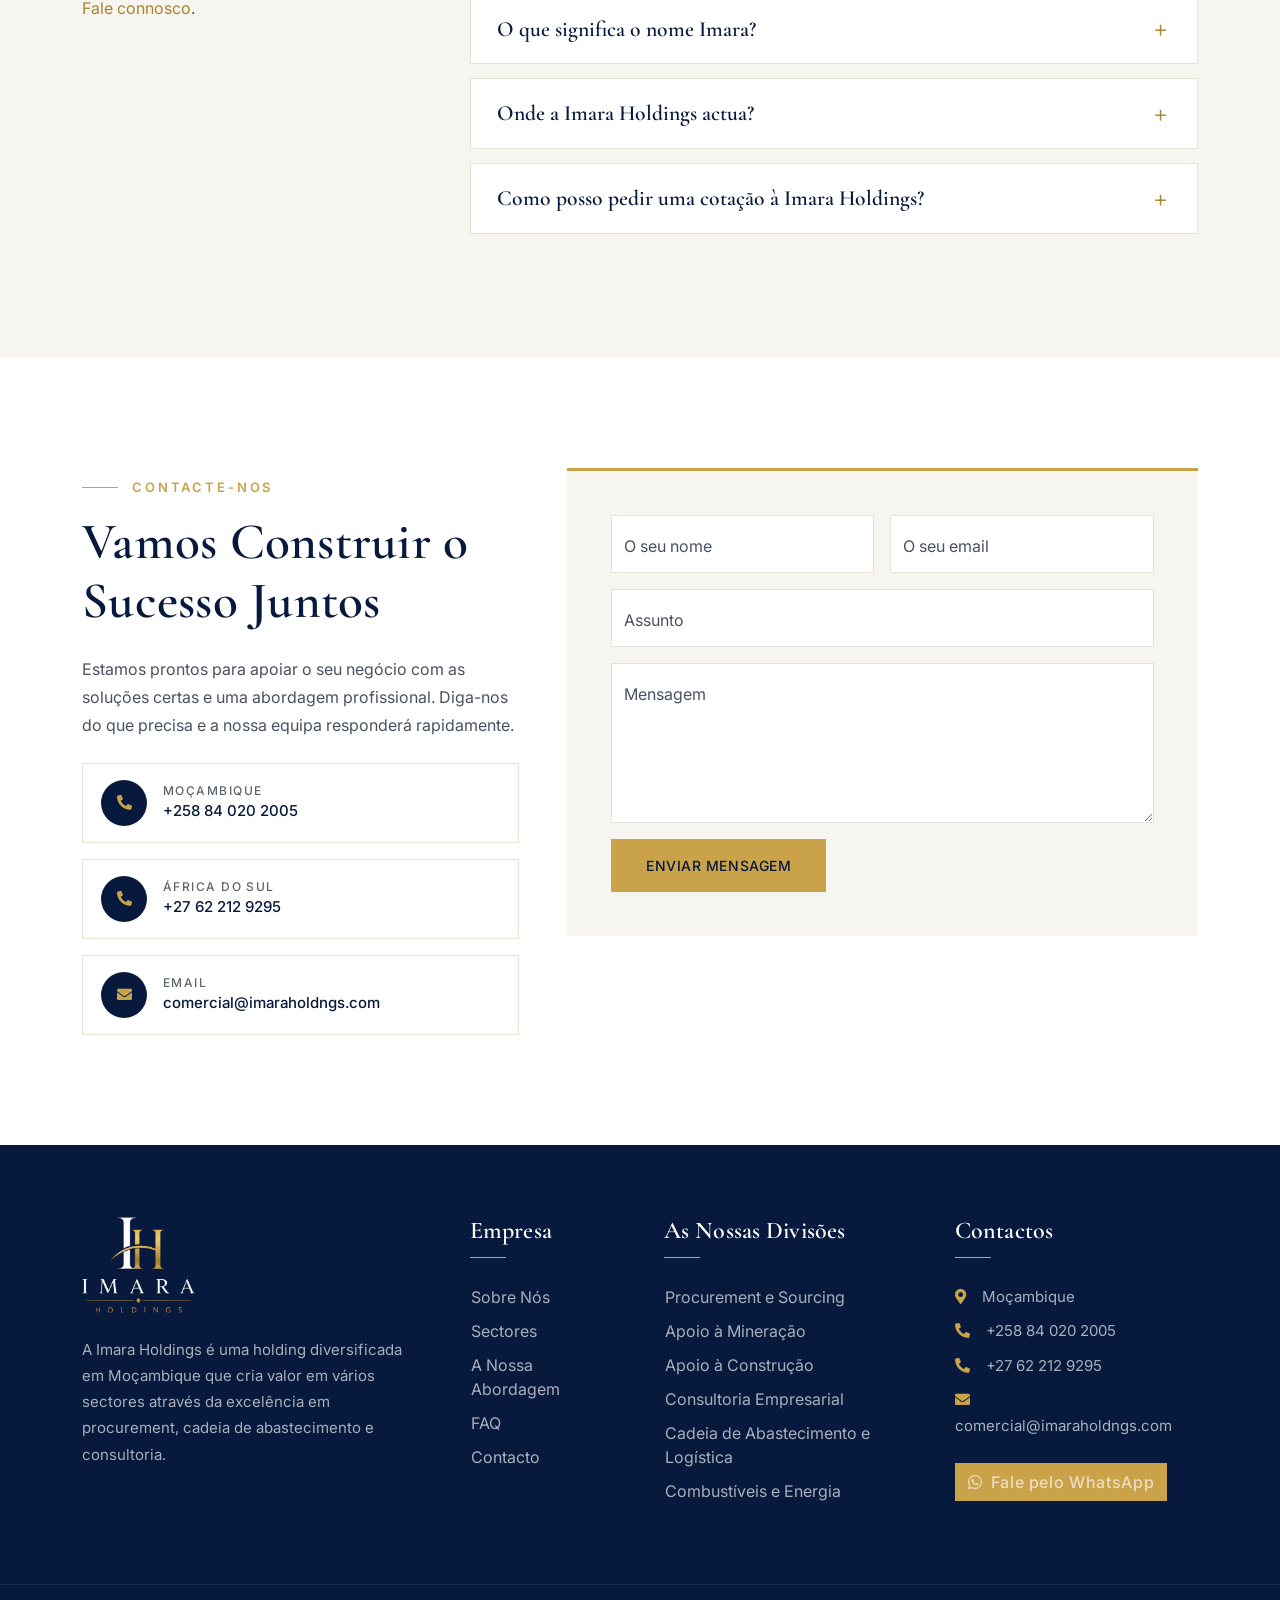
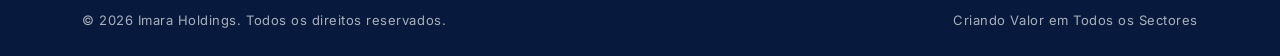
<file: pt/index.html>
<!DOCTYPE html>
<html lang="pt">

<head>
    <meta charset="utf-8">
    <meta name="viewport" content="width=device-width, initial-scale=1.0">

    <!-- Primary SEO -->
    <title>Imara Holdings | Procurement, Cadeia de Abastecimento e Apoio à Mineração em Moçambique</title>
    <meta name="description" content="A Imara Holdings é uma holding diversificada em Moçambique que oferece procurement, sourcing estratégico, apoio à mineração, materiais de construção, logística, fornecimento de combustível e consultoria empresarial em África.">
    <meta name="keywords" content="Imara Holdings, Imara, Imara Holdings Moçambique, procurement Moçambique, cadeia de abastecimento, apoio à mineração, materiais de construção, fornecimento de combustível Moçambique, logística, consultoria empresarial, África">
    <meta name="author" content="Imara Holdings">
    <meta name="robots" content="index, follow, max-image-preview:large, max-snippet:-1, max-video-preview:-1">
    <link rel="canonical" href="https://www.imaraholdngs.com/pt/">
    <link rel="alternate" hreflang="en" href="https://www.imaraholdngs.com/">
    <link rel="alternate" hreflang="pt" href="https://www.imaraholdngs.com/pt/">
    <link rel="alternate" hreflang="x-default" href="https://www.imaraholdngs.com/">
    <meta name="theme-color" content="#071A3D">
    <meta name="application-name" content="Imara Holdings">
    <meta name="apple-mobile-web-app-title" content="Imara Holdings">
    <meta name="format-detection" content="telephone=no">
    <meta name="geo.region" content="MZ">
    <meta name="geo.placename" content="Moçambique">

    <!-- Open Graph -->
    <meta property="og:type" content="website">
    <meta property="og:site_name" content="Imara Holdings">
    <meta property="og:title" content="Imara Holdings | Criando Valor em Todos os Sectores">
    <meta property="og:description" content="Holding diversificada em Moçambique: procurement, cadeia de abastecimento, apoio à mineração, construção, combustível e consultoria em África.">
    <meta property="og:url" content="https://www.imaraholdngs.com/pt/">
    <meta property="og:image" content="https://www.imaraholdngs.com/img/og-image.jpg">
    <meta property="og:image:width" content="1200">
    <meta property="og:image:height" content="630">
    <meta property="og:image:alt" content="Logótipo da Imara Holdings">
    <meta property="og:locale" content="pt_PT">
    <meta property="og:locale:alternate" content="en_US">

    <!-- Twitter -->
    <meta name="twitter:card" content="summary_large_image">
    <meta name="twitter:title" content="Imara Holdings | Criando Valor em Todos os Sectores">
    <meta name="twitter:description" content="Holding diversificada em Moçambique: procurement, cadeia de abastecimento, apoio à mineração, construção, combustível e consultoria.">
    <meta name="twitter:image" content="https://www.imaraholdngs.com/img/og-image.jpg">

    <!-- Icons -->
    <link rel="icon" href="/favicon.ico" sizes="any">
    <link rel="icon" type="image/png" sizes="32x32" href="/img/favicon-32.png">
    <link rel="apple-touch-icon" href="/img/apple-touch-icon.png">
    <link rel="manifest" href="/site.webmanifest">

    <!-- Structured data -->
    <script type="application/ld+json">
    {
        "@context": "https://schema.org",
        "@graph": [
            {
                "@type": "Organization",
                "@id": "https://www.imaraholdngs.com/#organization",
                "name": "Imara Holdings",
                "alternateName": ["Imara", "Imara Holdings Moçambique", "Imara Holdings Mozambique"],
                "url": "https://www.imaraholdngs.com/",
                "logo": {
                    "@type": "ImageObject",
                    "url": "https://www.imaraholdngs.com/img/icon-512.png",
                    "width": 512,
                    "height": 512
                },
                "image": "https://www.imaraholdngs.com/img/og-image.jpg",
                "description": "A Imara Holdings é uma holding diversificada sediada em Moçambique, que oferece procurement estratégico, gestão da cadeia de abastecimento, apoio à mineração, apoio à construção, fornecimento de combustível e consultoria empresarial em África.",
                "slogan": "Criando Valor em Todos os Sectores",
                "email": "comercial@imaraholdngs.com",
                "telephone": "+258840202005",
                "address": {
                    "@type": "PostalAddress",
                    "addressCountry": "MZ"
                },
                "areaServed": [
                    { "@type": "Country", "name": "Moçambique" },
                    { "@type": "Country", "name": "África do Sul" },
                    { "@type": "Place", "name": "África" }
                ],
                "contactPoint": [
                    {
                        "@type": "ContactPoint",
                        "contactType": "sales",
                        "telephone": "+258840202005",
                        "email": "comercial@imaraholdngs.com",
                        "areaServed": "MZ",
                        "availableLanguage": ["Portuguese", "English"]
                    },
                    {
                        "@type": "ContactPoint",
                        "contactType": "sales",
                        "telephone": "+27622129295",
                        "areaServed": "ZA",
                        "availableLanguage": ["English"]
                    }
                ]
            },
            {
                "@type": "WebPage",
                "@id": "https://www.imaraholdngs.com/pt/#webpage",
                "url": "https://www.imaraholdngs.com/pt/",
                "name": "Imara Holdings | Procurement, Cadeia de Abastecimento e Apoio à Mineração em Moçambique",
                "isPartOf": { "@id": "https://www.imaraholdngs.com/#website" },
                "about": { "@id": "https://www.imaraholdngs.com/#organization" },
                "primaryImageOfPage": "https://www.imaraholdngs.com/img/og-image.jpg",
                "inLanguage": "pt"
            },
            {
                "@type": "FAQPage",
                "inLanguage": "pt",
                "mainEntity": [
                    {
                        "@type": "Question",
                        "name": "O que é a Imara Holdings?",
                        "acceptedAnswer": { "@type": "Answer", "text": "A Imara Holdings é uma holding diversificada sediada em Moçambique. Oferece procurement estratégico, cadeia de abastecimento e logística, apoio à mineração, apoio à construção e infra-estruturas, fornecimento de combustível e consultoria empresarial em África." }
                    },
                    {
                        "@type": "Question",
                        "name": "O que significa o nome Imara?",
                        "acceptedAnswer": { "@type": "Answer", "text": "Imara é uma palavra suaíli que significa força, estabilidade e resiliência — os valores que definem a Imara Holdings e orientam cada parceria que constrói." }
                    },
                    {
                        "@type": "Question",
                        "name": "Onde a Imara Holdings actua?",
                        "acceptedAnswer": { "@type": "Answer", "text": "A Imara Holdings está sediada em Moçambique e também atende clientes na África do Sul, apoiando empresas em todo o continente africano." }
                    },
                    {
                        "@type": "Question",
                        "name": "Como posso pedir uma cotação à Imara Holdings?",
                        "acceptedAnswer": { "@type": "Answer", "text": "Pode pedir uma cotação através do email comercial@imaraholdngs.com, pelos números +258 84 020 2005 ou +27 62 212 9295, ou por WhatsApp." }
                    }
                ]
            }
        ]
    }
    </script>

    <!-- Fonts -->
    <link rel="preconnect" href="https://fonts.googleapis.com">
    <link rel="preconnect" href="https://fonts.gstatic.com" crossorigin>
    <link href="https://fonts.googleapis.com/css2?family=Cormorant+Garamond:wght@500;600;700&family=Inter:wght@300;400;500;600&display=swap" rel="stylesheet">

    <!-- Preload hero image (LCP) -->
    <link rel="preload" as="image" href="/img/carousel-1.webp" type="image/webp" fetchpriority="high">

    <!-- Icon Font Stylesheet -->
    <link href="https://cdnjs.cloudflare.com/ajax/libs/font-awesome/5.15.4/css/all.min.css" rel="stylesheet">

    <!-- Libraries Stylesheet -->
    <link href="/lib/animate/animate.min.css" rel="stylesheet">

    <!-- Customized Bootstrap Stylesheet -->
    <link href="/css/bootstrap.min.css" rel="stylesheet">

    <!-- Template Stylesheet -->
    <link href="/css/style.css" rel="stylesheet">
</head>

<body>
    <a class="skip-link" href="#main">Saltar para o conteúdo</a>

    <!-- Topbar Start -->
    <div class="container-fluid topbar px-0 d-none d-lg-block">
        <div class="d-flex justify-content-between align-items-center px-5 py-2">
            <span class="topbar-tagline">Força &middot; Estabilidade &middot; Resiliência</span>
            <div class="d-flex align-items-center gap-4">
                <a href="mailto:comercial@imaraholdngs.com"><i class="fa fa-envelope me-2"></i>comercial@imaraholdngs.com</a>
                <a href="tel:+258840202005"><i class="fa fa-phone-alt me-2"></i>+258 84 020 2005</a>
                <a href="tel:+27622129295"><i class="fa fa-phone-alt me-2"></i>+27 62 212 9295</a>
            </div>
        </div>
    </div>
    <!-- Topbar End -->


    <!-- Navbar Start -->
    <header class="sticky-top site-header">
        <nav class="navbar navbar-expand-lg navbar-light py-0 pe-lg-5" aria-label="Navegação principal">
            <a href="/pt/" class="navbar-brand ps-4 me-0" aria-label="Imara Holdings – Início">
                <img src="/img/imara-logo.png" alt="Imara Holdings" width="360" height="305">
            </a>
            <div class="lang-switch d-lg-none ms-auto me-2" aria-label="Idioma">
                <a href="/" hreflang="en" lang="en">EN</a>
                <a href="/pt/" hreflang="pt" class="active" aria-current="true">PT</a>
            </div>
            <button type="button" class="navbar-toggler me-3" data-bs-toggle="collapse" data-bs-target="#navbarCollapse" aria-controls="navbarCollapse" aria-expanded="false" aria-label="Abrir menu">
                <span class="navbar-toggler-icon"></span>
            </button>
            <div class="collapse navbar-collapse" id="navbarCollapse">
                <div class="navbar-nav ms-auto p-4 p-lg-0 align-items-lg-center">
                    <a href="#home" class="nav-item nav-link active">Início</a>
                    <a href="#about" class="nav-item nav-link">Sobre</a>
                    <a href="#divisions" class="nav-item nav-link">Divisões</a>
                    <a href="#industries" class="nav-item nav-link">Sectores</a>
                    <a href="#approach" class="nav-item nav-link">Abordagem</a>
                    <a href="#faq" class="nav-item nav-link">FAQ</a>
                    <div class="lang-switch d-none d-lg-flex me-4" aria-label="Idioma">
                        <a href="/" hreflang="en" lang="en">EN</a>
                        <a href="/pt/" hreflang="pt" class="active" aria-current="true">PT</a>
                    </div>
                    <a href="#contact" class="btn btn-primary nav-cta ms-lg-2">Pedir Cotação</a>
                </div>
            </div>
        </nav>
    </header>
    <!-- Navbar End -->


    <main id="main">

    <!-- Hero Start -->
    <section class="container-fluid px-0" id="home" aria-label="Introdução">
        <div id="header-carousel" class="carousel slide carousel-fade" data-bs-ride="carousel" data-bs-interval="7000">
            <div class="carousel-inner">
                <div class="carousel-item active">
                    <picture>
                        <source srcset="/img/carousel-1.webp" type="image/webp">
                        <img class="w-100" src="/img/carousel-1.jpg" alt="Equipa de logística da Imara Holdings a verificar o inventário num armazém" width="1920" height="1200" fetchpriority="high">
                    </picture>
                    <div class="carousel-caption">
                        <div class="container">
                            <div class="row">
                                <div class="col-lg-9 col-xl-8 text-start">
                                    <p class="eyebrow animated fadeInUp">Imara Holdings &middot; Moçambique</p>
                                    <h1 class="hero-title text-white animated fadeInUp">Criando Valor em Todos os Sectores</h1>
                                    <p class="hero-lead animated fadeInUp">Uma holding diversificada que oferece soluções de procurement, cadeia de abastecimento, apoio à mineração e consultoria, assentes na força, estabilidade e resiliência.</p>
                                    <div class="d-flex flex-wrap gap-3 animated fadeInUp">
                                        <a href="#divisions" class="btn btn-primary btn-lg-cta">As Nossas Divisões</a>
                                        <a href="#contact" class="btn btn-outline-light btn-lg-cta">Contacte-nos</a>
                                    </div>
                                </div>
                            </div>
                        </div>
                    </div>
                </div>
                <div class="carousel-item">
                    <picture>
                        <source srcset="/img/carousel-2.webp" type="image/webp">
                        <img class="w-100" src="/img/carousel-2.jpg" alt="Especialistas em cadeia de abastecimento a gerir stock com leitor de código de barras" width="1920" height="1280" loading="lazy">
                    </picture>
                    <div class="carousel-caption">
                        <div class="container">
                            <div class="row">
                                <div class="col-lg-9 col-xl-8 text-start">
                                    <p class="eyebrow">Procurement &middot; Cadeia de Abastecimento &middot; Consultoria</p>
                                    <h2 class="hero-title text-white">O Seu Parceiro Estratégico de Negócios em África</h2>
                                    <p class="hero-lead">Do sourcing e logística ao fornecimento de combustível e apoio a concursos, ligamos empresas às oportunidades certas.</p>
                                    <div class="d-flex flex-wrap gap-3">
                                        <a href="#about" class="btn btn-primary btn-lg-cta">Conheça a Imara</a>
                                        <a href="#contact" class="btn btn-outline-light btn-lg-cta">Pedir Cotação</a>
                                    </div>
                                </div>
                            </div>
                        </div>
                    </div>
                </div>
            </div>
            <button class="carousel-control-prev" type="button" data-bs-target="#header-carousel" data-bs-slide="prev">
                <span class="carousel-control-prev-icon" aria-hidden="true"></span>
                <span class="visually-hidden">Anterior</span>
            </button>
            <button class="carousel-control-next" type="button" data-bs-target="#header-carousel" data-bs-slide="next">
                <span class="carousel-control-next-icon" aria-hidden="true"></span>
                <span class="visually-hidden">Seguinte</span>
            </button>
        </div>
    </section>
    <!-- Hero End -->


    <!-- About Start -->
    <section class="container-fluid section" id="about">
        <div class="container">
            <div class="row g-5 align-items-center">
                <div class="col-lg-6">
                    <div class="row gx-3 h-100 about-images">
                        <div class="col-6 align-self-start wow fadeInUp" data-wow-delay="0.1s">
                            <picture>
                                <source srcset="/img/about-1.webp" type="image/webp">
                                <img class="img-fluid" src="/img/about-1.jpg" alt="Técnicos industriais a analisar dados operacionais" width="800" height="1200" loading="lazy">
                            </picture>
                        </div>
                        <div class="col-6 align-self-end wow fadeInDown" data-wow-delay="0.1s">
                            <picture>
                                <source srcset="/img/about-2.webp" type="image/webp">
                                <img class="img-fluid" src="/img/about-2.jpg" alt="Parceria de negócios da Imara Holdings em Moçambique" width="800" height="1200" loading="lazy">
                            </picture>
                        </div>
                    </div>
                </div>
                <div class="col-lg-6 wow fadeIn" data-wow-delay="0.3s">
                    <p class="eyebrow">Sobre a Imara Holdings</p>
                    <h2 class="section-title mb-4">Quem Somos</h2>
                    <p class="mb-4">A <strong>Imara Holdings</strong> é uma holding diversificada sediada em Moçambique, comprometida em oferecer soluções empresariais inovadoras, fiáveis e sustentáveis em vários sectores. O nosso nome, <em>Imara</em>, tem origem no suaíli e significa &ldquo;força, estabilidade e resiliência&rdquo; &mdash; valores que definem a nossa identidade e orientam cada parceria que construímos.</p>
                    <p class="mb-4">A nossa missão é ligar empresas a oportunidades, oferecendo procurement estratégico, gestão da cadeia de abastecimento, apoio a projectos e desenvolvimento de negócios que criam valor a longo prazo, guiados pela integridade, profissionalismo e inovação.</p>
                    <div class="d-flex align-items-center mb-4">
                        <div class="flex-shrink-0 value-badge">
                            <span class="value-number">6</span>
                            <span class="value-label">Divisões de<br>Negócio</span>
                        </div>
                        <ul class="values-list ms-4">
                            <li>Integridade</li>
                            <li>Excelência</li>
                            <li>Inovação</li>
                            <li>Parceria</li>
                            <li>Profissionalismo</li>
                            <li>Sustentabilidade</li>
                        </ul>
                    </div>
                    <div class="row g-3 pt-2">
                        <div class="col-sm-6">
                            <a class="contact-chip" href="mailto:comercial@imaraholdngs.com">
                                <span class="chip-icon"><i class="fa fa-envelope-open"></i></span>
                                <span><small>Envie-nos um email</small>comercial@imaraholdngs.com</span>
                            </a>
                        </div>
                        <div class="col-sm-6">
                            <a class="contact-chip" href="tel:+258840202005">
                                <span class="chip-icon"><i class="fa fa-phone-alt"></i></span>
                                <span><small>Ligue-nos</small>+258 84 020 2005</span>
                            </a>
                        </div>
                    </div>
                </div>
            </div>
        </div>
    </section>
    <!-- About End -->


    <!-- Facts Start -->
    <section class="container-fluid facts" aria-label="A Imara Holdings em números">
        <div class="container">
            <div class="row g-4">
                <div class="col-6 col-lg-3 wow fadeIn" data-wow-delay="0.1s">
                    <div class="fact-item">
                        <i class="fa fa-briefcase"></i>
                        <span class="fact-number">6</span>
                        <span class="fact-label">Divisões de Negócio</span>
                    </div>
                </div>
                <div class="col-6 col-lg-3 wow fadeIn" data-wow-delay="0.2s">
                    <div class="fact-item">
                        <i class="fa fa-industry"></i>
                        <span class="fact-number">12+</span>
                        <span class="fact-label">Sectores Atendidos</span>
                    </div>
                </div>
                <div class="col-6 col-lg-3 wow fadeIn" data-wow-delay="0.3s">
                    <div class="fact-item">
                        <i class="fa fa-globe-africa"></i>
                        <span class="fact-number">2</span>
                        <span class="fact-label">Países</span>
                    </div>
                </div>
                <div class="col-6 col-lg-3 wow fadeIn" data-wow-delay="0.4s">
                    <div class="fact-item">
                        <i class="fa fa-check-double"></i>
                        <span class="fact-number">6</span>
                        <span class="fact-label">Valores Fundamentais</span>
                    </div>
                </div>
            </div>
        </div>
    </section>
    <!-- Facts End -->


    <!-- Why Us Start -->
    <section class="container-fluid section">
        <div class="container">
            <div class="row g-5 align-items-center">
                <div class="col-lg-6 wow fadeInUp" data-wow-delay="0.1s">
                    <div class="framed-image">
                        <picture>
                            <source srcset="/img/feature.webp" type="image/webp">
                            <img class="img-fluid w-100" src="/img/feature.jpg" alt="Apoio a projectos e procurement da Imara Holdings" width="1200" height="800" loading="lazy">
                        </picture>
                    </div>
                </div>
                <div class="col-lg-6 wow fadeInUp" data-wow-delay="0.3s">
                    <p class="eyebrow">Porquê Escolher-nos</p>
                    <h2 class="section-title mb-4">Porquê Escolher a Imara Holdings?</h2>
                    <p class="mb-4">Na Imara Holdings, cada projecto é tratado com profissionalismo, confidencialidade e dedicação. Acreditamos que a confiança se conquista através de entregas consistentes e resultados mensuráveis &mdash; o nosso objectivo é tornar-nos um parceiro estratégico de longo prazo no crescimento dos nossos clientes.</p>
                    <div class="row gy-4">
                        <div class="col-12">
                            <div class="feature-row">
                                <span class="feature-icon"><i class="fa fa-network-wired"></i></span>
                                <div>
                                    <h3 class="h5">Rede de Fornecedores Fiável</h3>
                                    <p class="mb-0">Gestão profissional e uma rede de confiança de fornecedores qualificados que cumprem padrões internacionais.</p>
                                </div>
                            </div>
                        </div>
                        <div class="col-12">
                            <div class="feature-row">
                                <span class="feature-icon"><i class="fa fa-stopwatch"></i></span>
                                <div>
                                    <h3 class="h5">Preços Competitivos e Resposta Rápida</h3>
                                    <p class="mb-0">Forte capacidade de negociação aliada a tempos de resposta rápidos, sem comprometer a qualidade.</p>
                                </div>
                            </div>
                        </div>
                        <div class="col-12">
                            <div class="feature-row">
                                <span class="feature-icon"><i class="fa fa-balance-scale"></i></span>
                                <div>
                                    <h3 class="h5">Soluções Éticas e Personalizadas</h3>
                                    <p class="mb-0">Soluções de procurement personalizadas, com práticas de negócio éticas e total compromisso com a satisfação do cliente.</p>
                                </div>
                            </div>
                        </div>
                    </div>
                </div>
            </div>
        </div>
    </section>
    <!-- Why Us End -->


    <!-- Divisions Start -->
    <section class="container-fluid section bg-light-warm" id="divisions">
        <div class="container">
            <div class="text-center mx-auto pb-4 wow fadeInUp" data-wow-delay="0.1s" style="max-width: 680px;">
                <p class="eyebrow eyebrow-center">As Nossas Divisões de Negócio</p>
                <h2 class="section-title mb-3">Soluções Empresariais Estratégicas</h2>
                <p>Seis divisões especializadas a trabalhar em conjunto para adquirir, fornecer e entregar aquilo de que as suas operações precisam &mdash; dentro do prazo e segundo padrões internacionais.</p>
            </div>
            <div class="row g-4">
                <div class="col-md-6 col-lg-4 wow fadeInUp" data-wow-delay="0.1s">
                    <article class="division-card">
                        <div class="division-icon"><i class="fa fa-dolly"></i></div>
                        <h3 class="h4">Procurement e Sourcing Estratégico</h3>
                        <ul>
                            <li>Aquisição de equipamento industrial</li>
                            <li>Material de escritório</li>
                            <li>Materiais de construção</li>
                            <li>Artigos de hotelaria</li>
                            <li>Equipamento de protecção individual (EPI)</li>
                            <li>Materiais eléctricos e mecânicos</li>
                        </ul>
                    </article>
                </div>
                <div class="col-md-6 col-lg-4 wow fadeInUp" data-wow-delay="0.2s">
                    <article class="division-card">
                        <div class="division-icon"><i class="fa fa-hard-hat"></i></div>
                        <h3 class="h4">Serviços de Apoio à Mineração</h3>
                        <ul>
                            <li>Consumíveis de mineração</li>
                            <li>Aquisição de equipamento pesado</li>
                            <li>Fornecimentos operacionais para estaleiros</li>
                            <li>Aquisição de maquinaria industrial</li>
                            <li>Apoio a empreiteiros</li>
                        </ul>
                    </article>
                </div>
                <div class="col-md-6 col-lg-4 wow fadeInUp" data-wow-delay="0.3s">
                    <article class="division-card">
                        <div class="division-icon"><i class="fa fa-city"></i></div>
                        <h3 class="h4">Apoio à Construção e Infra-estruturas</h3>
                        <ul>
                            <li>Materiais de construção</li>
                            <li>Materiais de engenharia civil</li>
                            <li>Procurement para projectos</li>
                            <li>Aquisição de equipamento</li>
                            <li>Coordenação logística de obra</li>
                        </ul>
                    </article>
                </div>
                <div class="col-md-6 col-lg-4 wow fadeInUp" data-wow-delay="0.1s">
                    <article class="division-card">
                        <div class="division-icon"><i class="fa fa-chart-line"></i></div>
                        <h3 class="h4">Consultoria Empresarial</h3>
                        <ul>
                            <li>Estratégia de procurement</li>
                            <li>Desenvolvimento de negócios</li>
                            <li>Identificação de fornecedores</li>
                            <li>Apoio a concursos</li>
                            <li>Parcerias corporativas</li>
                            <li>Estudos de mercado</li>
                        </ul>
                    </article>
                </div>
                <div class="col-md-6 col-lg-4 wow fadeInUp" data-wow-delay="0.2s">
                    <article class="division-card">
                        <div class="division-icon"><i class="fa fa-truck-moving"></i></div>
                        <h3 class="h4">Cadeia de Abastecimento e Logística</h3>
                        <ul>
                            <li>Coordenação de fornecedores</li>
                            <li>Coordenação de frete</li>
                            <li>Apoio à importação e exportação</li>
                            <li>Assistência com documentação aduaneira</li>
                            <li>Coordenação de armazéns</li>
                            <li>Planeamento de distribuição</li>
                        </ul>
                    </article>
                </div>
                <div class="col-md-6 col-lg-4 wow fadeInUp" data-wow-delay="0.3s">
                    <article class="division-card">
                        <div class="division-icon"><i class="fa fa-gas-pump"></i></div>
                        <h3 class="h4">Combustíveis e Soluções Energéticas</h3>
                        <ul>
                            <li>Fornecimento de gasóleo</li>
                            <li>Fornecimento de gasolina</li>
                            <li>Combustível para uso comercial</li>
                            <li>Combustível a granel</li>
                            <li>Sourcing e aquisição de combustível</li>
                            <li>Coordenação de entregas de combustível</li>
                        </ul>
                    </article>
                </div>
            </div>
        </div>
    </section>
    <!-- Divisions End -->


    <!-- Industries Start -->
    <section class="container-fluid section bg-navy" id="industries">
        <div class="container">
            <div class="text-center mx-auto pb-4 wow fadeIn" data-wow-delay="0.1s" style="max-width: 680px;">
                <p class="eyebrow eyebrow-center">Sectores que Atendemos</p>
                <h2 class="section-title text-white mb-0">Confiança em Todos os Sectores</h2>
            </div>
            <ul class="row g-3 pt-4 list-unstyled mb-0">
                <li class="col-6 col-md-4 col-lg-3 wow fadeIn" data-wow-delay="0.1s"><div class="industry-tag"><i class="fa fa-mountain"></i>Mineração</div></li>
                <li class="col-6 col-md-4 col-lg-3 wow fadeIn" data-wow-delay="0.1s"><div class="industry-tag"><i class="fa fa-hard-hat"></i>Construção</div></li>
                <li class="col-6 col-md-4 col-lg-3 wow fadeIn" data-wow-delay="0.2s"><div class="industry-tag"><i class="fa fa-industry"></i>Indústria</div></li>
                <li class="col-6 col-md-4 col-lg-3 wow fadeIn" data-wow-delay="0.2s"><div class="industry-tag"><i class="fa fa-hotel"></i>Hotelaria</div></li>
                <li class="col-6 col-md-4 col-lg-3 wow fadeIn" data-wow-delay="0.3s"><div class="industry-tag"><i class="fa fa-landmark"></i>Governo</div></li>
                <li class="col-6 col-md-4 col-lg-3 wow fadeIn" data-wow-delay="0.3s"><div class="industry-tag"><i class="fa fa-hands-helping"></i>ONGs</div></li>
                <li class="col-6 col-md-4 col-lg-3 wow fadeIn" data-wow-delay="0.4s"><div class="industry-tag"><i class="fa fa-store"></i>Comércio</div></li>
                <li class="col-6 col-md-4 col-lg-3 wow fadeIn" data-wow-delay="0.4s"><div class="industry-tag"><i class="fa fa-bolt"></i>Energia</div></li>
                <li class="col-6 col-md-4 col-lg-3 wow fadeIn" data-wow-delay="0.5s"><div class="industry-tag"><i class="fa fa-seedling"></i>Agricultura</div></li>
                <li class="col-6 col-md-4 col-lg-3 wow fadeIn" data-wow-delay="0.5s"><div class="industry-tag"><i class="fa fa-heartbeat"></i>Saúde</div></li>
                <li class="col-6 col-md-4 col-lg-3 wow fadeIn" data-wow-delay="0.6s"><div class="industry-tag"><i class="fa fa-graduation-cap"></i>Educação</div></li>
                <li class="col-6 col-md-4 col-lg-3 wow fadeIn" data-wow-delay="0.6s"><div class="industry-tag"><i class="fa fa-oil-can"></i>Petróleo e Gás</div></li>
            </ul>
        </div>
    </section>
    <!-- Industries End -->


    <!-- Approach Start -->
    <section class="container-fluid section" id="approach">
        <div class="container">
            <div class="text-center mx-auto wow fadeInUp" data-wow-delay="0.1s" style="max-width: 680px;">
                <p class="eyebrow eyebrow-center">A Nossa Abordagem</p>
                <h2 class="section-title mb-5">Como Trabalhamos Consigo</h2>
            </div>
            <ol class="row g-4 list-unstyled mb-0 approach-row">
                <li class="col-lg-3 col-md-6 wow fadeInUp" data-wow-delay="0.1s">
                    <div class="approach-step">
                        <div class="approach-number">01</div>
                        <h3 class="h4">Compreender</h3>
                        <p>Começamos por compreender as necessidades específicas de cada cliente.</p>
                    </div>
                </li>
                <li class="col-lg-3 col-md-6 wow fadeInUp" data-wow-delay="0.2s">
                    <div class="approach-step">
                        <div class="approach-number">02</div>
                        <h3 class="h4">Seleccionar</h3>
                        <p>Identificamos fornecedores qualificados que cumprem padrões internacionais.</p>
                    </div>
                </li>
                <li class="col-lg-3 col-md-6 wow fadeInUp" data-wow-delay="0.3s">
                    <div class="approach-step">
                        <div class="approach-number">03</div>
                        <h3 class="h4">Entregar</h3>
                        <p>Coordenamos o procurement e a logística de forma eficiente.</p>
                    </div>
                </li>
                <li class="col-lg-3 col-md-6 wow fadeInUp" data-wow-delay="0.4s">
                    <div class="approach-step">
                        <div class="approach-number">04</div>
                        <h3 class="h4">Acompanhar</h3>
                        <p>Mantemo-nos disponíveis após a entrega para garantir a total satisfação do cliente.</p>
                    </div>
                </li>
            </ol>
        </div>
    </section>
    <!-- Approach End -->


    <!-- FAQ Start -->
    <section class="container-fluid section bg-light-warm" id="faq">
        <div class="container">
            <div class="row g-5">
                <div class="col-lg-4 wow fadeInUp" data-wow-delay="0.1s">
                    <p class="eyebrow">FAQ</p>
                    <h2 class="section-title mb-4">Perguntas Frequentes</h2>
                    <p>Tudo o que precisa de saber sobre a Imara Holdings. Não encontrou a sua resposta? <a href="#contact">Fale connosco</a>.</p>
                </div>
                <div class="col-lg-8 wow fadeInUp" data-wow-delay="0.3s">
                    <div class="accordion faq-accordion" id="faqAccordion">
                        <div class="accordion-item">
                            <h3 class="accordion-header" id="faqH1">
                                <button class="accordion-button" type="button" data-bs-toggle="collapse" data-bs-target="#faq1" aria-expanded="true" aria-controls="faq1">O que é a Imara Holdings?</button>
                            </h3>
                            <div id="faq1" class="accordion-collapse collapse show" aria-labelledby="faqH1" data-bs-parent="#faqAccordion">
                                <div class="accordion-body">A Imara Holdings é uma holding diversificada sediada em Moçambique. Oferece procurement estratégico, cadeia de abastecimento e logística, apoio à mineração, apoio à construção e infra-estruturas, fornecimento de combustível e consultoria empresarial em África.</div>
                            </div>
                        </div>
                        <div class="accordion-item">
                            <h3 class="accordion-header" id="faqH2">
                                <button class="accordion-button collapsed" type="button" data-bs-toggle="collapse" data-bs-target="#faq2" aria-expanded="false" aria-controls="faq2">O que significa o nome Imara?</button>
                            </h3>
                            <div id="faq2" class="accordion-collapse collapse" aria-labelledby="faqH2" data-bs-parent="#faqAccordion">
                                <div class="accordion-body">Imara é uma palavra suaíli que significa força, estabilidade e resiliência &mdash; os valores que definem a Imara Holdings e orientam cada parceria que constrói.</div>
                            </div>
                        </div>
                        <div class="accordion-item">
                            <h3 class="accordion-header" id="faqH3">
                                <button class="accordion-button collapsed" type="button" data-bs-toggle="collapse" data-bs-target="#faq3" aria-expanded="false" aria-controls="faq3">Onde a Imara Holdings actua?</button>
                            </h3>
                            <div id="faq3" class="accordion-collapse collapse" aria-labelledby="faqH3" data-bs-parent="#faqAccordion">
                                <div class="accordion-body">A Imara Holdings está sediada em Moçambique e também atende clientes na África do Sul, apoiando empresas em todo o continente africano.</div>
                            </div>
                        </div>
                        <div class="accordion-item">
                            <h3 class="accordion-header" id="faqH4">
                                <button class="accordion-button collapsed" type="button" data-bs-toggle="collapse" data-bs-target="#faq4" aria-expanded="false" aria-controls="faq4">Como posso pedir uma cotação à Imara Holdings?</button>
                            </h3>
                            <div id="faq4" class="accordion-collapse collapse" aria-labelledby="faqH4" data-bs-parent="#faqAccordion">
                                <div class="accordion-body">Pode pedir uma cotação através do email <a href="mailto:comercial@imaraholdngs.com">comercial@imaraholdngs.com</a>, pelos números <a href="tel:+258840202005">+258 84 020 2005</a> ou <a href="tel:+27622129295">+27 62 212 9295</a>, ou por WhatsApp.</div>
                            </div>
                        </div>
                    </div>
                </div>
            </div>
        </div>
    </section>
    <!-- FAQ End -->


    <!-- Contact Start -->
    <section class="container-fluid section" id="contact">
        <div class="container">
            <div class="row g-5">
                <div class="col-lg-5 wow fadeInUp" data-wow-delay="0.1s">
                    <p class="eyebrow">Contacte-nos</p>
                    <h2 class="section-title mb-4">Vamos Construir o Sucesso Juntos</h2>
                    <p class="mb-4">Estamos prontos para apoiar o seu negócio com as soluções certas e uma abordagem profissional. Diga-nos do que precisa e a nossa equipa responderá rapidamente.</p>
                    <div class="d-grid gap-3">
                        <a class="contact-chip" href="tel:+258840202005">
                            <span class="chip-icon"><i class="fa fa-phone-alt"></i></span>
                            <span><small>Moçambique</small>+258 84 020 2005</span>
                        </a>
                        <a class="contact-chip" href="tel:+27622129295">
                            <span class="chip-icon"><i class="fa fa-phone-alt"></i></span>
                            <span><small>África do Sul</small>+27 62 212 9295</span>
                        </a>
                        <a class="contact-chip" href="mailto:comercial@imaraholdngs.com">
                            <span class="chip-icon"><i class="fa fa-envelope"></i></span>
                            <span><small>Email</small>comercial@imaraholdngs.com</span>
                        </a>
                    </div>
                </div>
                <div class="col-lg-7 wow fadeInUp" data-wow-delay="0.3s">
                    <form class="contact-form" id="contactForm">
                        <div class="row g-3">
                            <div class="col-md-6">
                                <div class="form-floating">
                                    <input type="text" class="form-control" id="name" name="name" placeholder="O seu nome" autocomplete="name" required>
                                    <label for="name">O seu nome</label>
                                </div>
                            </div>
                            <div class="col-md-6">
                                <div class="form-floating">
                                    <input type="email" class="form-control" id="email" name="email" placeholder="O seu email" autocomplete="email" required>
                                    <label for="email">O seu email</label>
                                </div>
                            </div>
                            <div class="col-12">
                                <div class="form-floating">
                                    <input type="text" class="form-control" id="subject" name="subject" placeholder="Assunto" required>
                                    <label for="subject">Assunto</label>
                                </div>
                            </div>
                            <div class="col-12">
                                <div class="form-floating">
                                    <textarea class="form-control" placeholder="Escreva a sua mensagem" id="message" name="message" style="height: 160px" required></textarea>
                                    <label for="message">Mensagem</label>
                                </div>
                            </div>
                            <div class="col-12">
                                <button class="btn btn-primary btn-lg-cta" type="submit">Enviar Mensagem</button>
                            </div>
                        </div>
                    </form>
                </div>
            </div>
        </div>
    </section>
    <!-- Contact End -->

    </main>


    <!-- Footer Start -->
    <footer class="container-fluid footer">
        <div class="container py-5">
            <div class="row g-5 py-4">
                <div class="col-lg-4 col-md-6">
                    <img src="/img/imara-logo.png" alt="Imara Holdings" width="360" height="305" class="footer-logo mb-4" loading="lazy">
                    <p>A Imara Holdings é uma holding diversificada em Moçambique que cria valor em vários sectores através da excelência em procurement, cadeia de abastecimento e consultoria.</p>
                </div>
                <div class="col-lg-2 col-md-6">
                    <h2 class="footer-title">Empresa</h2>
                    <a class="btn btn-link" href="#about">Sobre Nós</a>
                    <a class="btn btn-link" href="#industries">Sectores</a>
                    <a class="btn btn-link" href="#approach">A Nossa Abordagem</a>
                    <a class="btn btn-link" href="#faq">FAQ</a>
                    <a class="btn btn-link" href="#contact">Contacto</a>
                </div>
                <div class="col-lg-3 col-md-6">
                    <h2 class="footer-title">As Nossas Divisões</h2>
                    <a class="btn btn-link" href="#divisions">Procurement e Sourcing</a>
                    <a class="btn btn-link" href="#divisions">Apoio à Mineração</a>
                    <a class="btn btn-link" href="#divisions">Apoio à Construção</a>
                    <a class="btn btn-link" href="#divisions">Consultoria Empresarial</a>
                    <a class="btn btn-link" href="#divisions">Cadeia de Abastecimento e Logística</a>
                    <a class="btn btn-link" href="#divisions">Combustíveis e Energia</a>
                </div>
                <div class="col-lg-3 col-md-6">
                    <h2 class="footer-title">Contactos</h2>
                    <address class="mb-0">
                        <p class="mb-2"><i class="fa fa-map-marker-alt me-3"></i>Moçambique</p>
                        <p class="mb-2"><i class="fa fa-phone-alt me-3"></i><a href="tel:+258840202005">+258 84 020 2005</a></p>
                        <p class="mb-2"><i class="fa fa-phone-alt me-3"></i><a href="tel:+27622129295">+27 62 212 9295</a></p>
                        <p class="mb-4"><i class="fa fa-envelope me-3"></i><a href="mailto:comercial@imaraholdngs.com">comercial@imaraholdngs.com</a></p>
                    </address>
                    <a class="btn btn-primary" href="https://wa.me/258840202005?text=Ol%C3%A1%20Imara%20Holdings,%20gostaria%20de%20pedir%20uma%20cota%C3%A7%C3%A3o." target="_blank" rel="noopener noreferrer"><i class="fab fa-whatsapp me-2"></i>Fale pelo WhatsApp</a>
                </div>
            </div>
        </div>
        <div class="copyright">
            <div class="container d-flex flex-column flex-md-row justify-content-between gap-2 py-4">
                <p class="mb-0">&copy; <span id="year">2026</span> Imara Holdings. Todos os direitos reservados.</p>
                <p class="mb-0">Criando Valor em Todos os Sectores</p>
            </div>
        </div>
    </footer>
    <!-- Footer End -->


    <!-- Floating Contact Buttons -->
    <div class="floating-contact">
        <button class="floating-btn chatbot-btn" id="chatbotToggle" aria-label="Abrir chat">
            <i class="fas fa-comments"></i>
            <span class="floating-tooltip">Fale connosco</span>
        </button>
        <a href="https://wa.me/258840202005?text=Ol%C3%A1%20Imara%20Holdings,%20gostaria%20de%20saber%20mais%20sobre%20os%20vossos%20servi%C3%A7os."
            target="_blank" rel="noopener noreferrer" class="floating-btn whatsapp-btn" aria-label="Contacte-nos pelo WhatsApp">
            <i class="fab fa-whatsapp"></i>
            <span class="floating-tooltip">WhatsApp</span>
        </a>
    </div>


    <!-- Chatbot -->
    <div class="chatbot-window" id="chatbotWindow" role="dialog" aria-label="Chat Imara Holdings">
        <div class="chatbot-header">
            <div class="chatbot-brand">
                <div class="chatbot-logo">
                    <i class="fas fa-building"></i>
                </div>
                <div>
                    <strong>Imara Holdings</strong>
                    <small><span class="status-dot"></span>Online</small>
                </div>
            </div>
            <button id="chatbotClose" aria-label="Fechar">&times;</button>
        </div>

        <div class="chatbot-body" id="chatbotBody">
            <div class="bot-message">
                Olá! 👋<br><br>
                Bem-vindo à <strong>Imara Holdings</strong>.
                Como podemos ajudar hoje?
            </div>
            <div class="chat-options">
                <button onclick="sendBotMessage('Gostaria de saber mais sobre os vossos serviços')">
                    <i class="fas fa-briefcase"></i> Os Nossos Serviços
                </button>
                <button onclick="sendBotMessage('Preciso de uma cotação')">
                    <i class="fas fa-file-invoice"></i> Pedir Cotação
                </button>
                <button onclick="sendBotMessage('Preciso de fornecimento de combustível')">
                    <i class="fas fa-gas-pump"></i> Combustível
                </button>
                <button onclick="sendBotMessage('Quero contactar a vossa equipa')">
                    <i class="fas fa-user-tie"></i> Falar com a Equipa
                </button>
            </div>
        </div>

        <div class="chatbot-footer">
            <input type="text" id="chatbotInput" placeholder="Escreva a sua mensagem..." autocomplete="off" aria-label="Mensagem">
            <button id="chatbotSend" aria-label="Enviar">
                <i class="fas fa-paper-plane"></i>
            </button>
        </div>
    </div>


    <!-- JavaScript Libraries -->
    <script src="https://code.jquery.com/jquery-3.7.1.min.js" defer></script>
    <script src="https://cdn.jsdelivr.net/npm/bootstrap@5.0.2/dist/js/bootstrap.bundle.min.js" defer></script>
    <script src="/lib/wow/wow.min.js" defer></script>

    <!-- Template Javascript -->
    <script src="/js/main.js" defer></script>
</body>

</html>
</file>
<file: css/style.css>
/********** Imara Holdings **********/
:root {
    --primary: #C9A24A;
    --primary-light: #E3C77E;
    --primary-dark: #A9832F;
    --secondary: #5F656F;
    --light: #F7F5F0;
    --dark: #071A3D;
    --dark-2: #0C2552;
    --text: #4A5160;
    --border: #E7E2D6;
    --font-serif: "Cormorant Garamond", Georgia, "Times New Roman", serif;
    --font-sans: "Inter", system-ui, -apple-system, "Segoe UI", Roboto, Arial, sans-serif;
    --shadow-sm: 0 4px 18px rgba(7, 26, 61, .06);
    --shadow-md: 0 18px 50px rgba(7, 26, 61, .12);
    --ease: cubic-bezier(.2, .7, .2, 1);
}

html {
    scroll-behavior: smooth;
    scroll-padding-top: 90px;
}

body {
    font-family: var(--font-sans);
    font-size: 16px;
    line-height: 1.75;
    color: var(--text);
    background: #FFFFFF;
    -webkit-font-smoothing: antialiased;
}

h1, h2, h3, h4, h5, h6,
.h1, .h2, .h3, .h4, .h5, .h6,
.value-number, .fact-number, .approach-number {
    font-variant-numeric: lining-nums;
}

h1, h2, h3, h4, h5, h6,
.h1, .h2, .h3, .h4, .h5, .h6 {
    font-family: var(--font-serif);
    color: var(--dark);
    font-weight: 600 !important;
    letter-spacing: .005em;
    line-height: 1.15;
}

a {
    color: var(--primary-dark);
    text-decoration: none;
    transition: color .25s var(--ease);
}

a:hover {
    color: var(--dark);
}

::selection {
    background: var(--primary);
    color: var(--dark);
}

.skip-link {
    position: absolute;
    left: 16px;
    top: -60px;
    z-index: 10000;
    padding: 10px 16px;
    background: var(--dark);
    color: #FFFFFF;
}

.skip-link:focus {
    top: 16px;
    color: #FFFFFF;
}

:focus-visible {
    outline: 2px solid var(--primary);
    outline-offset: 3px;
}


/*** Bootstrap colour overrides (the bundled theme ships an orange primary) ***/
.bg-primary {
    background-color: var(--primary) !important;
}

.text-primary {
    color: var(--primary) !important;
}

.btn {
    font-family: var(--font-sans);
    font-weight: 500;
    letter-spacing: .04em;
    border-radius: 0;
    transition: all .35s var(--ease);
}

.btn-primary {
    color: var(--dark);
    background-color: var(--primary);
    border-color: var(--primary);
}

.btn-primary:hover,
.btn-primary:focus,
.btn-primary:active {
    color: #FFFFFF !important;
    background-color: var(--dark) !important;
    border-color: var(--dark) !important;
    box-shadow: none !important;
}

.btn-outline-light {
    border-color: rgba(255, 255, 255, .6);
}

.btn-outline-light:hover {
    color: var(--dark);
    background: #FFFFFF;
}

.btn-lg-cta {
    padding: 15px 34px;
    font-size: 14px;
    text-transform: uppercase;
}

.btn-square,
.btn-lg-square {
    padding: 0;
    display: flex;
    align-items: center;
    justify-content: center;
}

.form-control {
    border-radius: 0;
    border-color: var(--border);
}

.form-control:focus {
    border-color: var(--primary);
    box-shadow: 0 0 0 .2rem rgba(201, 162, 74, .2);
}


/*** Shared section styles ***/
.section {
    padding-top: 110px;
    padding-bottom: 110px;
}

.bg-light-warm {
    background: var(--light);
}

.bg-navy {
    background: var(--dark);
    background-image: radial-gradient(circle at 15% 0%, rgba(201, 162, 74, .12), transparent 45%),
                      radial-gradient(circle at 90% 100%, rgba(201, 162, 74, .08), transparent 40%);
}

.eyebrow {
    display: inline-flex;
    align-items: center;
    gap: 14px;
    margin-bottom: 14px;
    font-family: var(--font-sans);
    font-size: 13px;
    font-weight: 600;
    letter-spacing: .22em;
    text-transform: uppercase;
    color: var(--primary);
}

.eyebrow::before {
    content: "";
    width: 36px;
    height: 1px;
    background: var(--primary);
}

.eyebrow-center::after {
    content: "";
    width: 36px;
    height: 1px;
    background: var(--primary);
}

.section-title {
    font-size: clamp(2.2rem, 4vw, 3.4rem);
}


/*** Topbar ***/
.topbar {
    background: var(--dark);
    font-size: 13px;
    border-bottom: 1px solid rgba(255, 255, 255, .08);
}

.topbar a,
.topbar-tagline {
    color: rgba(255, 255, 255, .75);
}

.topbar a:hover {
    color: var(--primary);
}

.topbar i {
    color: var(--primary);
}

.topbar-tagline {
    font-family: var(--font-serif);
    font-size: 15px;
    font-style: italic;
    letter-spacing: .08em;
}


/*** Navbar ***/
.site-header {
    background: #FFFFFF;
    transition: box-shadow .35s var(--ease);
}

.site-header.scrolled {
    box-shadow: 0 8px 30px rgba(7, 26, 61, .08);
}

.navbar .navbar-brand {
    position: relative;
    height: 92px;
    display: flex;
    align-items: center;
    padding-left: 28px;
    padding-right: 44px;
    background: var(--dark);
}

.navbar .navbar-brand::after {
    position: absolute;
    content: "";
    width: 50px;
    height: 100%;
    top: 0;
    right: -25px;
    transform: skewX(-20deg);
    background-color: var(--dark);
}

.navbar-brand img {
    position: relative;
    z-index: 1;
    height: 76px;
    width: auto;
}

.navbar .navbar-nav .nav-link {
    position: relative;
    margin-right: 30px;
    padding: 28px 0;
    color: var(--dark);
    font-size: 14px;
    font-weight: 500;
    letter-spacing: .08em;
    text-transform: uppercase;
    outline: none;
}

.navbar .navbar-nav .nav-link::after {
    content: "";
    position: absolute;
    left: 0;
    bottom: 22px;
    width: 0;
    height: 1px;
    background: var(--primary);
    transition: width .35s var(--ease);
}

.navbar .navbar-nav .nav-link:hover,
.navbar .navbar-nav .nav-link.active {
    color: var(--primary-dark);
}

.navbar .navbar-nav .nav-link:hover::after,
.navbar .navbar-nav .nav-link.active::after {
    width: 100%;
}

.nav-cta {
    padding: 12px 24px;
    font-size: 13px;
    text-transform: uppercase;
}

.lang-switch {
    display: flex;
    align-items: center;
    border: 1px solid var(--border);
}

.lang-switch a {
    padding: 6px 10px;
    font-size: 12px;
    font-weight: 600;
    letter-spacing: .1em;
    color: var(--secondary);
}

.lang-switch a + a {
    border-left: 1px solid var(--border);
}

.lang-switch a.active {
    background: var(--dark);
    color: var(--primary);
}

.lang-switch a:not(.active):hover {
    color: var(--dark);
}

.navbar-toggler {
    border: none;
    box-shadow: none !important;
}

@media (max-width: 991.98px) {
    .navbar .navbar-brand {
        height: 72px;
    }

    .navbar-brand img {
        height: 52px;
    }

    .navbar .navbar-nav .nav-link {
        margin-right: 0;
        padding: 12px 0;
    }

    .navbar .navbar-nav .nav-link::after {
        display: none;
    }

    .navbar .navbar-nav {
        border-top: 1px solid var(--border);
    }

    .nav-cta {
        margin-top: 12px;
    }
}


/*** Hero ***/
#header-carousel {
    width: 100%;
    height: calc(100vh - 120px);
    min-height: 560px;
    max-height: 820px;
    overflow: hidden;
    background: var(--dark);
}

#header-carousel .carousel-inner,
#header-carousel .carousel-item,
#header-carousel picture {
    width: 100%;
    height: 100%;
}

#header-carousel .carousel-item img {
    width: 100%;
    height: 100%;
    object-fit: cover;
    object-position: center 30%;
}

.carousel-caption {
    top: 0;
    left: 0;
    right: 0;
    bottom: 0;
    padding: 0;
    display: flex;
    align-items: center;
    background: linear-gradient(90deg, rgba(7, 26, 61, .94) 0%, rgba(7, 26, 61, .78) 45%, rgba(7, 26, 61, .2) 100%);
    z-index: 1;
}

.hero-title {
    font-size: clamp(2.6rem, 6vw, 5.2rem);
    line-height: 1.05;
    margin-bottom: 24px;
    color: #FFFFFF;
}

.hero-lead {
    max-width: 620px;
    margin-bottom: 36px;
    font-size: 18px;
    font-weight: 300;
    line-height: 1.7;
    color: rgba(255, 255, 255, .82);
}

.carousel-control-prev,
.carousel-control-next {
    width: 7%;
    opacity: 1;
}

.carousel-control-prev-icon,
.carousel-control-next-icon {
    width: 3rem;
    height: 3rem;
    background-size: 40%;
    border: 1px solid rgba(255, 255, 255, .35);
    border-radius: 50%;
    transition: all .3s var(--ease);
}

.carousel-control-prev:hover .carousel-control-prev-icon,
.carousel-control-next:hover .carousel-control-next-icon {
    background-color: var(--primary);
    border-color: var(--primary);
}

@media (max-width: 768px) {
    #header-carousel {
        height: 600px;
        min-height: 0;
    }

    .carousel-caption {
        background: linear-gradient(180deg, rgba(7, 26, 61, .75) 0%, rgba(7, 26, 61, .92) 100%);
    }

    .carousel-caption .container {
        padding: 0 28px;
    }

    .hero-lead {
        font-size: 16px;
    }

    .carousel-control-prev,
    .carousel-control-next {
        display: none;
    }

    .section {
        padding-top: 80px;
        padding-bottom: 80px;
    }
}


/*** About ***/
.about-images img {
    width: 100%;
    aspect-ratio: 2 / 3;
    object-fit: cover;
    box-shadow: var(--shadow-md);
}

.about-images .align-self-end {
    margin-top: 80px;
}

.value-badge {
    display: flex;
    flex-direction: column;
    align-items: center;
    justify-content: center;
    width: 150px;
    height: 150px;
    background: var(--dark);
    border: 1px solid var(--primary);
    outline: 1px solid var(--primary);
    outline-offset: -8px;
    text-align: center;
}

.value-number {
    font-family: var(--font-serif);
    font-size: 64px;
    font-weight: 600;
    line-height: 1;
    color: var(--primary);
}

.value-label {
    margin-top: 6px;
    font-size: 12px;
    font-weight: 500;
    letter-spacing: .14em;
    line-height: 1.4;
    text-transform: uppercase;
    color: #FFFFFF;
}

.values-list {
    list-style: none;
    padding: 0;
    margin: 0;
    columns: 2;
    column-gap: 28px;
}

.values-list li {
    position: relative;
    padding-left: 22px;
    margin-bottom: 8px;
    font-weight: 500;
    color: var(--dark);
}

.values-list li::before {
    content: "";
    position: absolute;
    left: 0;
    top: 11px;
    width: 8px;
    height: 8px;
    transform: rotate(45deg);
    background: var(--primary);
}

@media (max-width: 576px) {
    .value-badge {
        width: 120px;
        height: 120px;
    }

    .value-number {
        font-size: 50px;
    }

    .values-list {
        columns: 1;
        margin-left: 1.25rem !important;
    }
}

.contact-chip {
    display: flex;
    align-items: center;
    gap: 16px;
    padding: 16px 18px;
    background: #FFFFFF;
    border: 1px solid var(--border);
    color: var(--dark);
    font-weight: 500;
    font-size: 15px;
    line-height: 1.5;
    overflow-wrap: anywhere;
    transition: all .3s var(--ease);
}

.contact-chip small {
    display: block;
    font-size: 12px;
    font-weight: 500;
    letter-spacing: .12em;
    text-transform: uppercase;
    color: var(--secondary);
}

.contact-chip:hover {
    color: var(--dark);
    border-color: var(--primary);
    box-shadow: var(--shadow-sm);
    transform: translateY(-2px);
}

.chip-icon {
    flex-shrink: 0;
    width: 46px;
    height: 46px;
    display: flex;
    align-items: center;
    justify-content: center;
    border-radius: 50%;
    background: var(--dark);
    color: var(--primary);
}


/*** Facts ***/
.facts {
    padding: 70px 0;
    background: var(--dark);
    background-image: linear-gradient(120deg, var(--dark) 0%, var(--dark-2) 100%);
}

.fact-item {
    position: relative;
    height: 100%;
    padding: 34px 16px;
    text-align: center;
    border: 1px solid rgba(201, 162, 74, .25);
    transition: border-color .3s var(--ease), background .3s var(--ease);
}

.fact-item:hover {
    border-color: var(--primary);
    background: rgba(255, 255, 255, .03);
}

.fact-item i {
    display: block;
    margin-bottom: 14px;
    font-size: 26px;
    color: var(--primary);
}

.fact-number {
    display: block;
    font-family: var(--font-serif);
    font-size: clamp(2.8rem, 5vw, 4rem);
    font-weight: 600;
    line-height: 1;
    color: #FFFFFF;
}

.fact-label {
    display: block;
    margin-top: 10px;
    font-size: 12px;
    font-weight: 500;
    letter-spacing: .16em;
    text-transform: uppercase;
    color: rgba(255, 255, 255, .7);
}


/*** Why us ***/
.framed-image {
    position: relative;
    padding: 0 24px 24px 0;
}

.framed-image::before {
    content: "";
    position: absolute;
    top: 24px;
    left: 24px;
    right: 0;
    bottom: 0;
    border: 1px solid var(--primary);
}

.framed-image img {
    position: relative;
    box-shadow: var(--shadow-md);
}

.feature-row {
    display: flex;
    gap: 20px;
}

.feature-icon {
    flex-shrink: 0;
    width: 56px;
    height: 56px;
    display: flex;
    align-items: center;
    justify-content: center;
    border: 1px solid var(--primary);
    color: var(--primary-dark);
    font-size: 20px;
    transition: all .3s var(--ease);
}

.feature-row:hover .feature-icon {
    background: var(--dark);
    border-color: var(--dark);
    color: var(--primary);
}

.feature-row h3 {
    margin-bottom: 6px;
    font-size: 1.45rem;
}


/*** Division cards ***/
.division-card {
    position: relative;
    height: 100%;
    padding: 46px 34px 38px;
    background: #FFFFFF;
    border: 1px solid var(--border);
    transition: transform .4s var(--ease), box-shadow .4s var(--ease), border-color .4s var(--ease);
}

.division-card::before {
    content: "";
    position: absolute;
    left: 0;
    top: 0;
    width: 100%;
    height: 3px;
    background: var(--primary);
    transform: scaleX(0);
    transform-origin: left;
    transition: transform .5s var(--ease);
}

.division-card:hover {
    transform: translateY(-8px);
    border-color: transparent;
    box-shadow: var(--shadow-md);
}

.division-card:hover::before {
    transform: scaleX(1);
}

.division-card .division-icon {
    width: 72px;
    height: 72px;
    margin-bottom: 26px;
    display: flex;
    align-items: center;
    justify-content: center;
    background: var(--dark);
    color: var(--primary);
    font-size: 1.6rem;
}

.division-card h3 {
    margin-bottom: 18px;
    font-size: 1.7rem;
}

.division-card ul {
    list-style: none;
    padding: 0;
    margin: 0;
}

.division-card ul li {
    position: relative;
    padding: 7px 0 7px 22px;
    border-bottom: 1px dashed var(--border);
    font-size: 15px;
    color: var(--text);
}

.division-card ul li:last-child {
    border-bottom: none;
}

.division-card ul li::before {
    content: "";
    position: absolute;
    left: 0;
    top: 17px;
    width: 7px;
    height: 7px;
    transform: rotate(45deg);
    background: var(--primary);
}


/*** Industries ***/
.industry-tag {
    height: 100%;
    display: flex;
    align-items: center;
    gap: 12px;
    padding: 18px 22px;
    background: rgba(255, 255, 255, .03);
    border: 1px solid rgba(255, 255, 255, .1);
    color: #FFFFFF;
    font-weight: 500;
    transition: all .3s var(--ease);
}

.industry-tag i {
    width: 22px;
    text-align: center;
    color: var(--primary);
}

.industry-tag:hover {
    background: var(--primary);
    border-color: var(--primary);
    color: var(--dark);
}

.industry-tag:hover i {
    color: var(--dark);
}


/*** Approach ***/
.approach-step {
    position: relative;
    height: 100%;
    padding: 10px 20px;
    text-align: center;
}

.approach-step .approach-number {
    position: relative;
    z-index: 1;
    width: 92px;
    height: 92px;
    margin: 0 auto 26px;
    display: flex;
    align-items: center;
    justify-content: center;
    border: 1px solid var(--primary);
    border-radius: 50%;
    background: #FFFFFF;
    font-family: var(--font-serif);
    font-size: 2rem;
    font-weight: 600;
    color: var(--primary-dark);
    transition: all .35s var(--ease);
}

.approach-step:hover .approach-number {
    background: var(--dark);
    border-color: var(--dark);
    color: var(--primary);
}

.approach-step h3 {
    margin-bottom: 10px;
    font-size: 1.7rem;
}

.approach-step p {
    margin: 0;
}

@media (min-width: 992px) {
    .approach-row > li:not(:last-child) .approach-step::after {
        content: "";
        position: absolute;
        top: 56px;
        left: calc(50% + 56px);
        width: calc(100% - 112px);
        border-top: 1px dashed var(--primary);
    }
}


/*** FAQ ***/
.faq-accordion .accordion-item {
    margin-bottom: 14px;
    border: 1px solid var(--border);
    border-radius: 0;
    background: #FFFFFF;
}

.faq-accordion .accordion-header {
    margin: 0;
}

.faq-accordion .accordion-button {
    padding: 22px 26px;
    font-family: var(--font-serif);
    font-size: 1.35rem;
    font-weight: 600;
    color: var(--dark);
    background: #FFFFFF;
    box-shadow: none;
    border-radius: 0 !important;
}

.faq-accordion .accordion-button:not(.collapsed) {
    color: var(--dark);
    background: #FFFFFF;
    border-bottom: 1px solid var(--border);
}

.faq-accordion .accordion-button:focus {
    box-shadow: none;
}

.faq-accordion .accordion-button::after {
    background-image: none;
    content: "+";
    font-family: var(--font-sans);
    font-size: 24px;
    font-weight: 300;
    line-height: 1.25rem;
    text-align: center;
    color: var(--primary-dark);
}

.faq-accordion .accordion-button:not(.collapsed)::after {
    background-image: none;
    content: "\2212";
    transform: none;
}

.faq-accordion .accordion-body {
    padding: 20px 26px 24px;
}


/*** Contact ***/
.contact-form {
    padding: 44px;
    background: var(--light);
    border-top: 3px solid var(--primary);
}

.contact-form .form-control {
    background: #FFFFFF;
}

@media (max-width: 576px) {
    .contact-form {
        padding: 26px 20px;
    }
}


/*** Footer ***/
.footer {
    padding: 0;
    background: var(--dark);
    color: rgba(255, 255, 255, .65);
    font-size: 15px;
}

.footer-logo {
    height: 96px;
    width: auto;
}

.footer-title {
    position: relative;
    margin-bottom: 26px;
    padding-bottom: 14px;
    font-size: 1.5rem;
    color: #FFFFFF;
}

.footer-title::after {
    content: "";
    position: absolute;
    left: 0;
    bottom: 0;
    width: 36px;
    height: 1px;
    background: var(--primary);
}

.footer a {
    color: rgba(255, 255, 255, .65);
}

.footer a:hover {
    color: var(--primary);
}

.footer address i {
    color: var(--primary);
}

.footer .btn.btn-link {
    display: block;
    margin-bottom: 8px;
    padding: 0;
    text-align: left;
    color: rgba(255, 255, 255, .65);
    font-weight: 400;
    letter-spacing: 0;
    transition: all .3s var(--ease);
}

.footer .btn.btn-link:hover {
    color: var(--primary);
    padding-left: 6px;
    box-shadow: none;
}

.footer .btn-primary:hover {
    color: var(--dark) !important;
    background: #FFFFFF !important;
    border-color: #FFFFFF !important;
}

.copyright {
    font-size: 13px;
    letter-spacing: .04em;
    border-top: 1px solid rgba(255, 255, 255, .08);
}

@media (prefers-reduced-motion: reduce) {
    html {
        scroll-behavior: auto;
    }

    *,
    *::before,
    *::after {
        animation-duration: .01ms !important;
        transition-duration: .01ms !important;
    }
}

/* =========================================
   FLOATING CONTACT
========================================= */

.floating-contact {
    position: fixed;
    right: 25px;
    bottom: 25px;
    z-index: 9999;

    display: flex;
    flex-direction: column;
    gap: 14px;
    align-items: center;
}


/* =========================================
   FLOATING BUTTON
========================================= */

.floating-btn {
    position: relative;

    width: 58px;
    height: 58px;

    border: none;
    border-radius: 50%;

    display: flex;
    align-items: center;
    justify-content: center;

    font-size: 24px;

    cursor: pointer;
    text-decoration: none;

    box-shadow: 0 8px 25px rgba(0, 0, 0, 0.20);

    transition: transform .3s ease,
                box-shadow .3s ease;
}

.floating-btn:hover {
    transform: scale(1.08);
}


/* =========================================
   CHATBOT BUTTON
========================================= */

.chatbot-btn {
    background: var(--primary);
    color: #fff;
}

.chatbot-btn:hover {
    color: #fff;
    background: #011f50;
}


/* =========================================
   WHATSAPP BUTTON
========================================= */

.whatsapp-btn {
    background: #25D366;
    color: #fff;

    animation: whatsappPulse 2s infinite;
}

.whatsapp-btn:hover {
    color: #fff;
}


/* Pulse */

@keyframes whatsappPulse {

    0% {
        box-shadow:
            0 0 0 0 rgba(37, 211, 102, .65),
            0 8px 25px rgba(0, 0, 0, .20);
    }

    70% {
        box-shadow:
            0 0 0 17px rgba(37, 211, 102, 0),
            0 8px 25px rgba(0, 0, 0, .20);
    }

    100% {
        box-shadow:
            0 0 0 0 rgba(37, 211, 102, 0),
            0 8px 25px rgba(0, 0, 0, .20);
    }

}


/* =========================================
   TOOLTIP
========================================= */

.floating-tooltip {
    position: absolute;

    right: 72px;

    padding: 7px 12px;

    background: #111;
    color: #fff;

    border-radius: 6px;

    font-size: 12px;
    font-weight: 500;

    white-space: nowrap;

    opacity: 0;
    visibility: hidden;

    transform: translateX(8px);

    transition: all .25s ease;
}

.floating-btn:hover .floating-tooltip {
    opacity: 1;
    visibility: visible;

    transform: translateX(0);
}


/* =========================================
   CHATBOT WINDOW
========================================= */

.chatbot-window {
    position: fixed;

    right: 25px;
    bottom: 95px;

    width: 360px;
    height: 500px;

    max-width: calc(100vw - 30px);

    background: #fff;

    border-radius: 18px;

    overflow: hidden;

    z-index: 9998;

    display: flex;
    flex-direction: column;

    box-shadow:
        0 20px 60px rgba(0, 0, 0, .25);

    opacity: 0;
    visibility: hidden;

    transform: translateY(20px) scale(.95);

    transition:
        opacity .3s ease,
        transform .3s ease,
        visibility .3s ease;
}


/* Open */

.chatbot-window.active {
    opacity: 1;
    visibility: visible;

    transform: translateY(0) scale(1);
}


/* =========================================
   CHATBOT HEADER
========================================= */

.chatbot-header {
    background: var(--primary);
    color: #fff;

    padding: 16px 18px;

    display: flex;
    align-items: center;
    justify-content: space-between;
}

.chatbot-brand {
    display: flex;
    align-items: center;
    gap: 10px;
}

.chatbot-logo {
    width: 40px;
    height: 40px;

    border-radius: 50%;

    background: rgba(255,255,255,.15);

    display: flex;
    align-items: center;
    justify-content: center;

    font-size: 17px;
}

.chatbot-header strong {
    display: block;

    font-size: 15px;
}

.chatbot-header small {
    display: flex;
    align-items: center;
    gap: 5px;

    margin-top: 3px;

    font-size: 11px;

    opacity: .9;
}

.status-dot {
    width: 7px;
    height: 7px;

    background: #25D366;

    border-radius: 50%;

    display: inline-block;
}


/* Close */

.chatbot-header > button {
    border: none;
    background: transparent;

    color: #fff;

    font-size: 28px;

    line-height: 1;

    cursor: pointer;

    opacity: .9;
}

.chatbot-header > button:hover {
    opacity: 1;
}


/* =========================================
   CHATBOT BODY
========================================= */

.chatbot-body {
    flex: 1;

    padding: 18px;

    overflow-y: auto;

    background: #f6f7f9;
}


/* Bot message */

.bot-message {
    max-width: 88%;

    background: #fff;

    padding: 12px 14px;

    border-radius: 12px 12px 12px 3px;

    font-size: 13px;

    line-height: 1.5;

    color: #333;

    margin-bottom: 16px;

    box-shadow: 0 2px 8px rgba(0,0,0,.05);
}


/* =========================================
   QUICK OPTIONS
========================================= */

.chat-options {
    display: flex;
    flex-direction: column;

    gap: 8px;
}

.chat-options button {
    width: 100%;

    padding: 11px 13px;

    border: 1px solid #e1e4e8;

    background: #fff;

    border-radius: 9px;

    color: #333;

    font-size: 13px;

    text-align: left;

    cursor: pointer;

    transition: all .2s ease;
}

.chat-options button i {
    width: 22px;

    color: var(--primary);
}

.chat-options button:hover {
    background: var(--primary);

    color: #fff;

    border-color: var(--primary);
}

.chat-options button:hover i {
    color: #fff;
}


/* =========================================
   USER MESSAGE
========================================= */

.user-message {
    max-width: 85%;

    margin-left: auto;
    margin-bottom: 10px;

    padding: 10px 13px;

    background: var(--primary);
    color: #fff;

    border-radius: 12px 12px 3px 12px;

    font-size: 13px;

    line-height: 1.4;
}


/* =========================================
   BOT RESPONSE
========================================= */

.bot-response {
    max-width: 85%;

    margin-bottom: 10px;

    padding: 10px 13px;

    background: #fff;
    color: #333;

    border-radius: 12px 12px 12px 3px;

    font-size: 13px;

    line-height: 1.4;

    box-shadow: 0 2px 8px rgba(0,0,0,.05);
}


/* =========================================
   CHATBOT FOOTER
========================================= */

.chatbot-footer {
    display: flex;
    align-items: center;

    padding: 9px;

    background: #fff;

    border-top: 1px solid #eee;
}

.chatbot-footer input {
    flex: 1;

    border: none;
    outline: none;

    padding: 10px;

    font-size: 13px;

    color: #333;
}

.chatbot-footer input::placeholder {
    color: #999;
}

.chatbot-footer button {
    width: 40px;
    height: 40px;

    border: none;

    border-radius: 50%;

    background: var(--primary);
    color: #fff;

    cursor: pointer;

    transition: transform .2s ease;
}

.chatbot-footer button:hover {
    transform: scale(1.08);
}


/* =========================================
   MOBILE
========================================= */

@media (max-width: 576px) {

    .floating-contact {
        right: 15px;
        bottom: 15px;

        gap: 10px;
    }

    .floating-btn {
        width: 54px;
        height: 54px;

        font-size: 21px;
    }

    .floating-tooltip {
        display: none;
    }

    .chatbot-window {
        right: 15px;
        bottom: 80px;

        width: calc(100vw - 30px);

        height: 470px;

        border-radius: 16px;
    }

}


/* Chatbot: brand colours */
.chatbot-btn:hover {
    background: var(--dark);
}

.chatbot-header,
.user-message,
.chatbot-footer button {
    background: var(--dark);
}

.chatbot-logo {
    color: var(--primary);
}

.chat-options button:hover {
    color: var(--dark);
}

.chat-options button:hover i {
    color: var(--dark);
}
</file>
